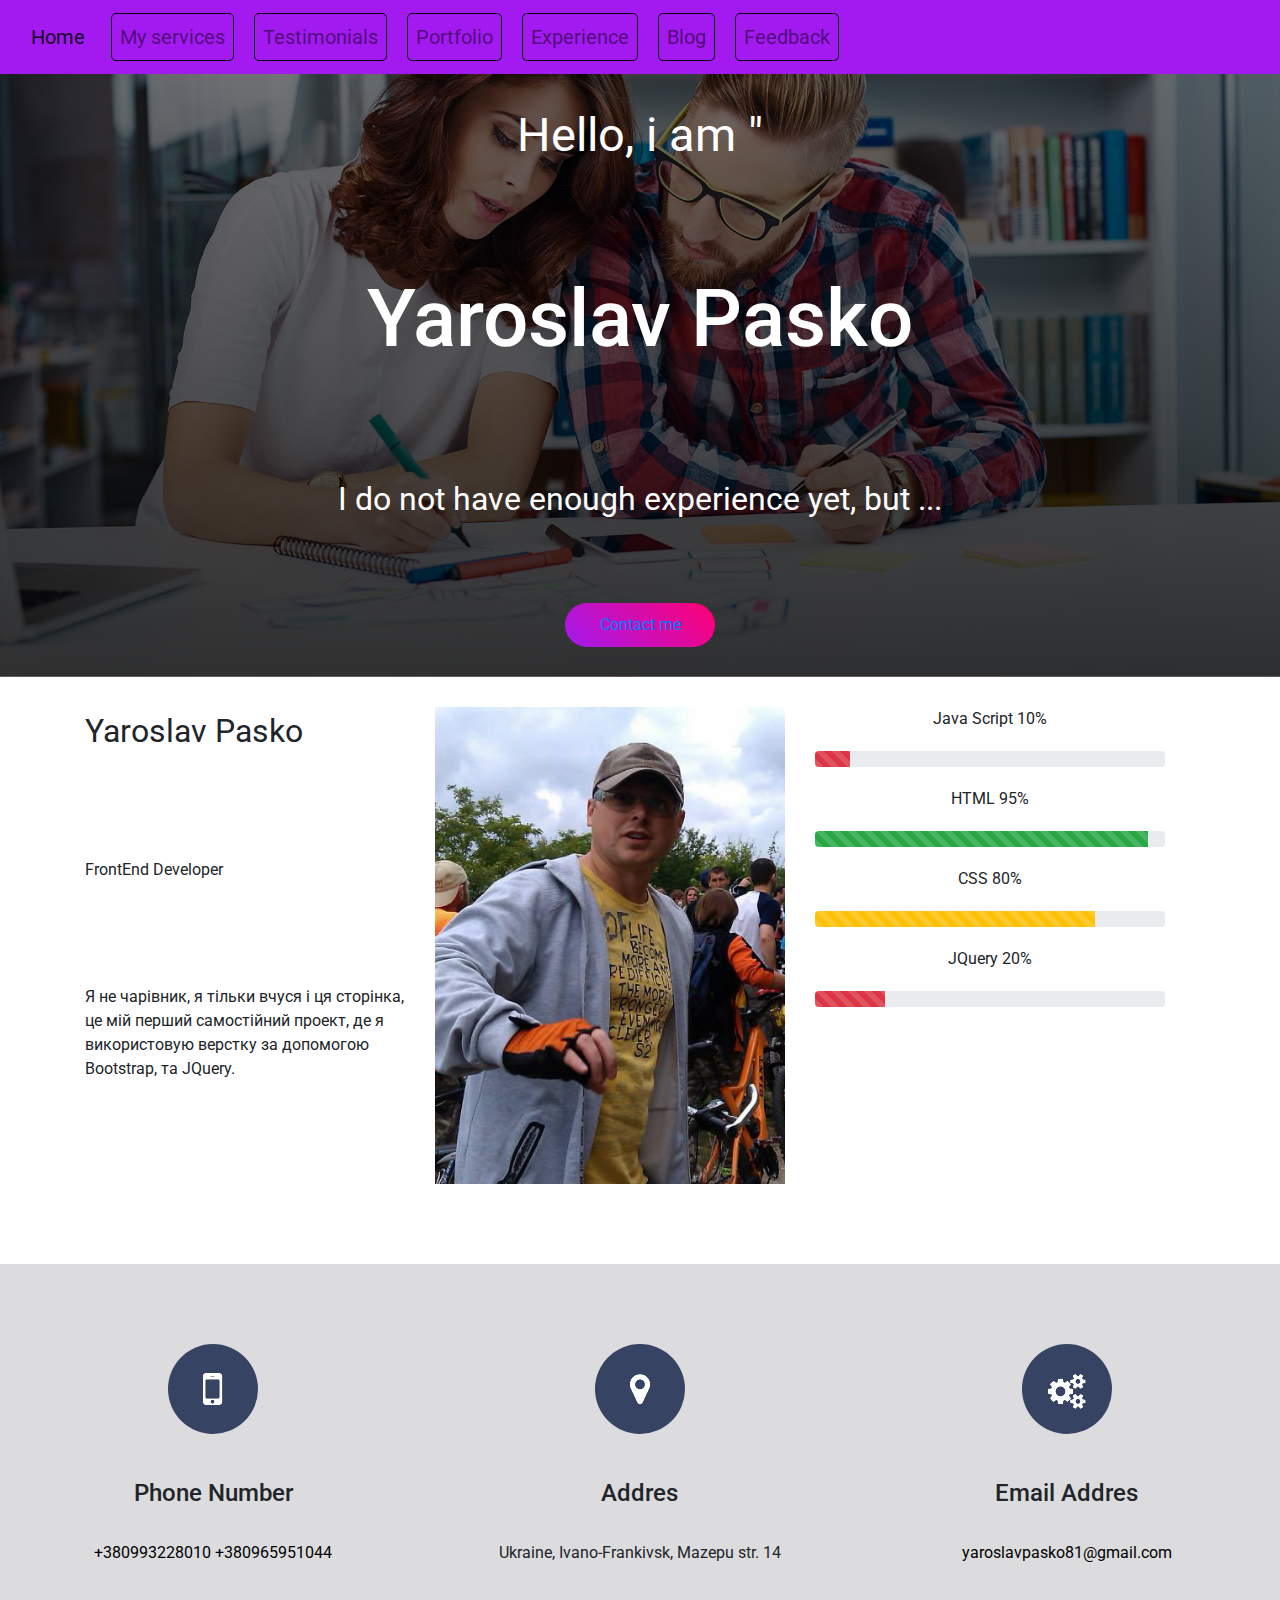
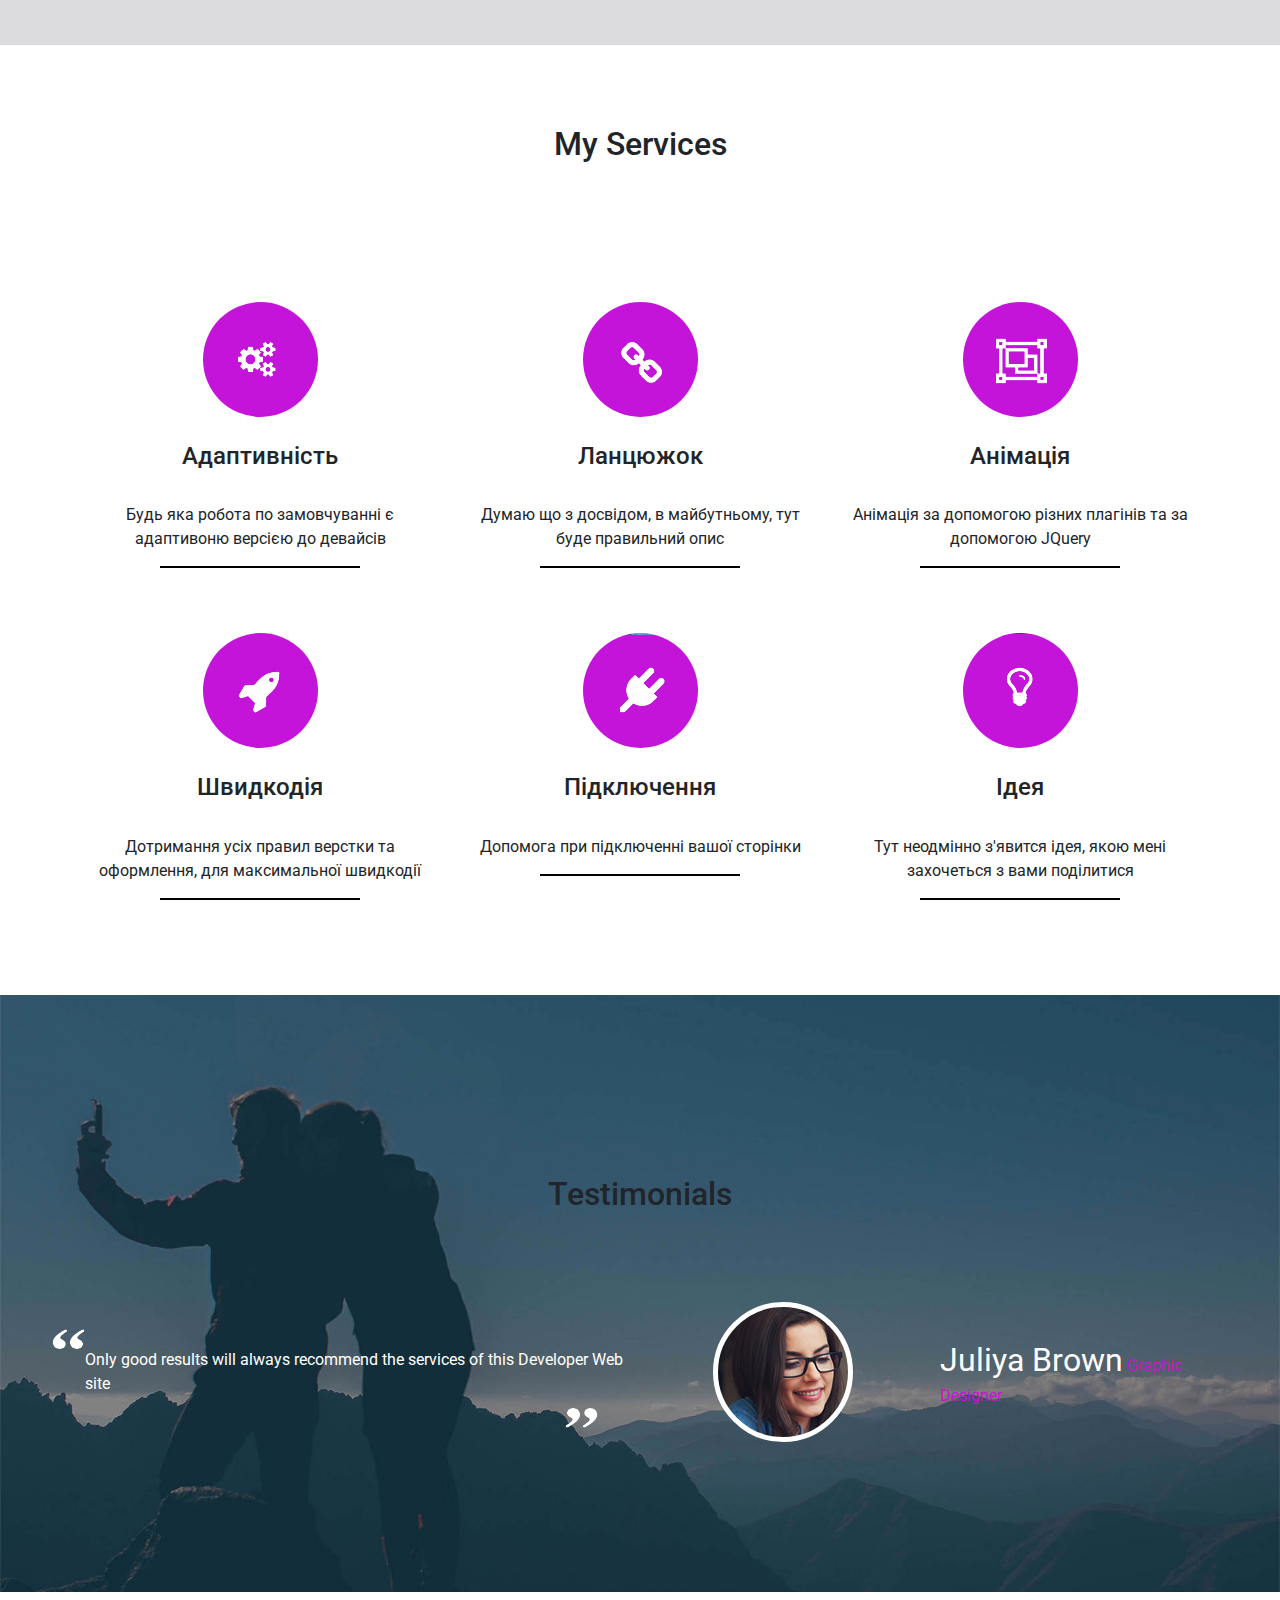
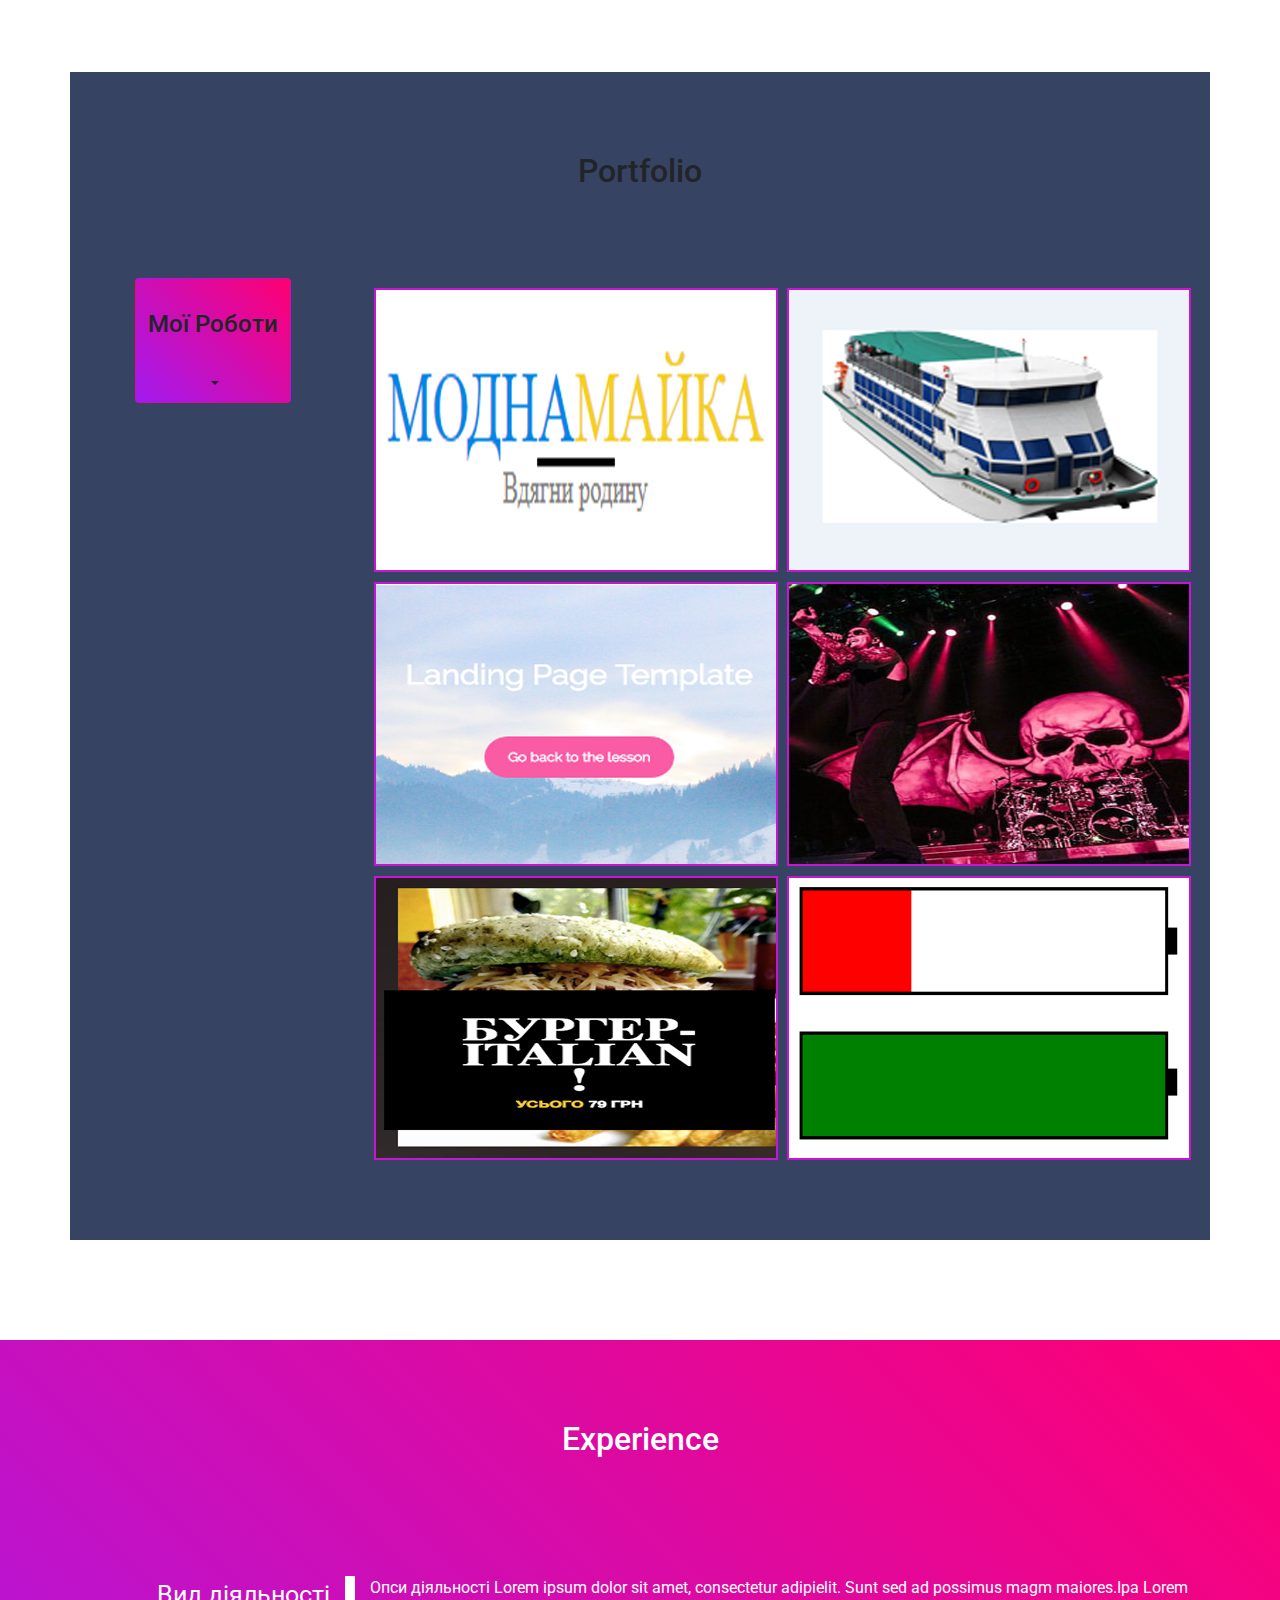
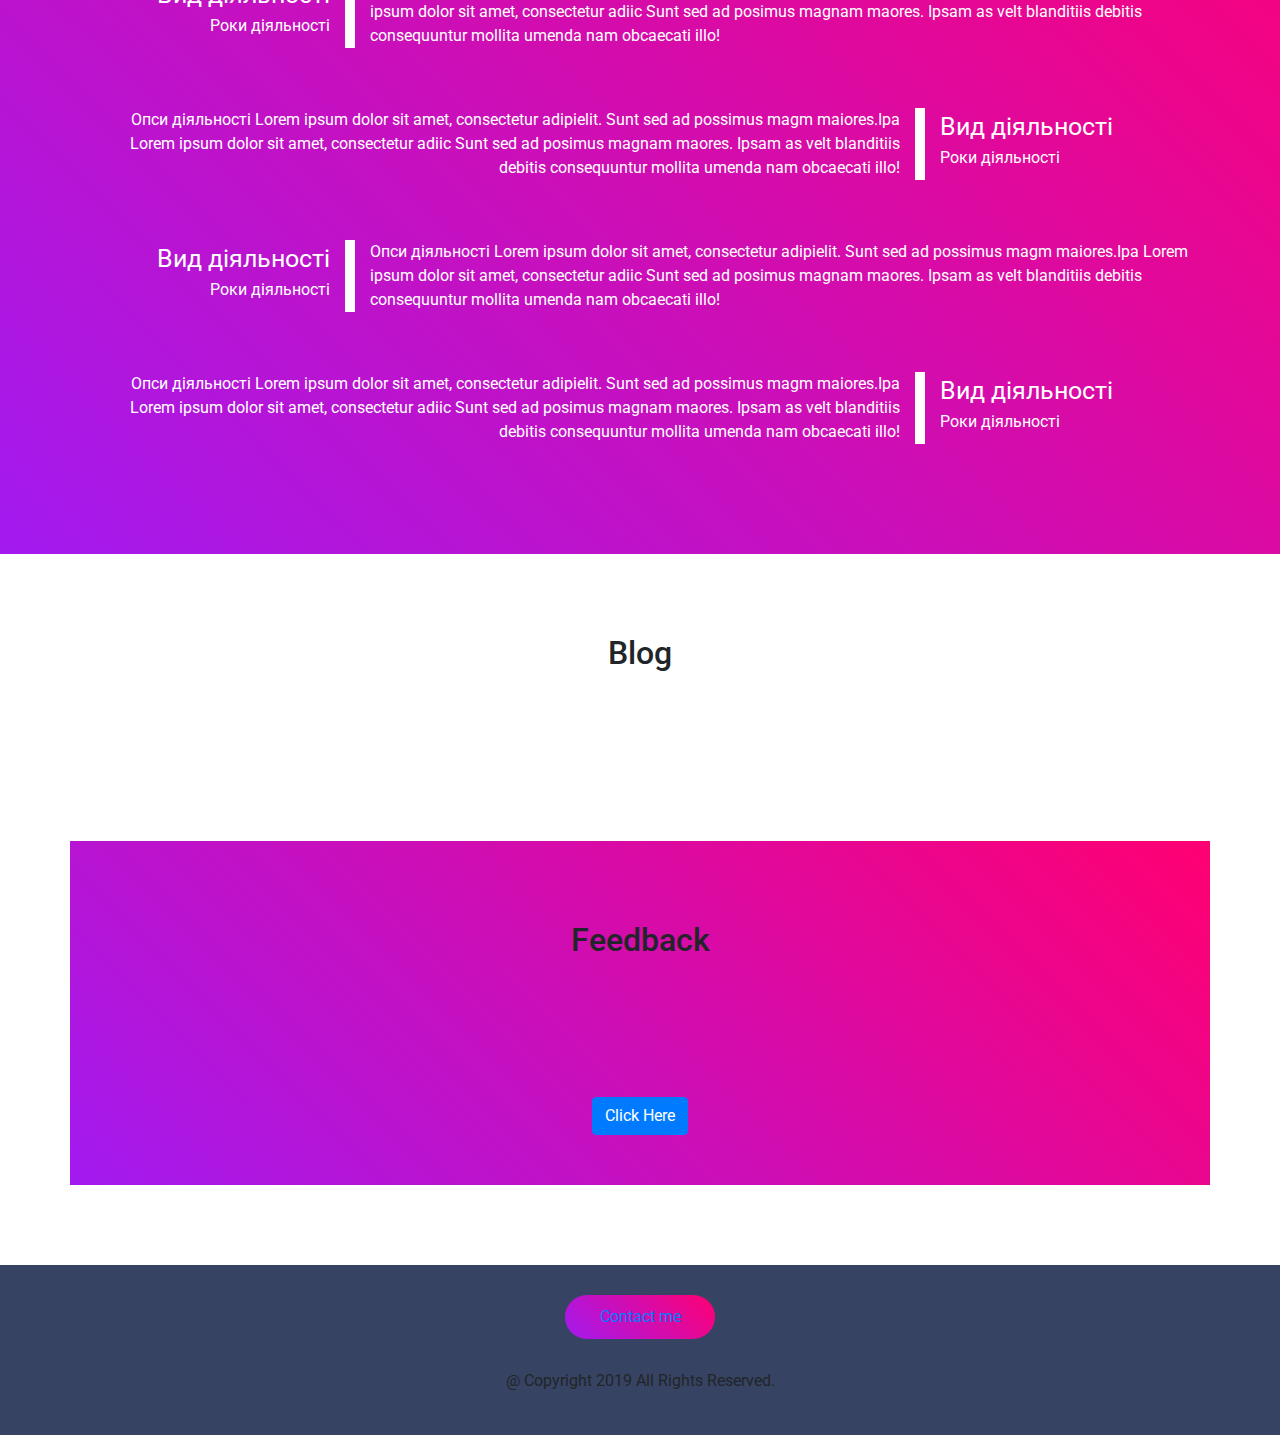
<file: index.html>
<!DOCTYPE html>
<html lang="uk">
	<head>
		<link rel="stylesheet" href="https://stackpath.bootstrapcdn.com/bootstrap/4.3.1/css/bootstrap.min.css" integrity="sha384-ggOyR0iXCbMQv3Xipma34MD+dH/1fQ784/j6cY/iJTQUOhcWr7x9JvoRxT2MZw1T" crossorigin="anonymous">
		<meta name="viewport" content="width=device-width, initial-scale=1, viewport-fit=cover">
		<meta charset="utf-8">
		<title>Yarko Pasko</title>
		<link rel="stylesheet" type="text/css" href="styles/styles.css">
	</head>
	<body>
		<div class="container-fluid navMy-bar fixed-top">
			<nav class="navbar navbar-expand-lg navbar-light bg-transparent">
				<a class="navbar-brand" href="#">Home</a>
				<button class="navbar-toggler" type="button" data-toggle="collapse" data-target="#navbarSupportedContent" aria-controls="navbarSupportedContent" aria-expanded="false" aria-label="Toggle navigation">
					<span class="navbar-toggler-icon"></span>
				</button>
			<div class="collapse navbar-collapse" id="navbarSupportedContent">
				<ul class="navbar-nav">
					<li class="nav-item">
						<a class="nav-link" href="#our-services">My services</a>
					</li>
					<li class="nav-item">
						<a class="nav-link" href="#testimonials">Testimonials</a>
					</li>
					<li class="nav-item">
						<a class="nav-link" href="#portfolio">Portfolio</a>
					</li>
					<li class="nav-item">
						<a class="nav-link" href="#experience">Experience</a>
					</li>
					<li class="nav-item">
						<a class="nav-link" href="#blog">Blog</a>
					</li>
					<li class="nav-item">
						<a class="nav-link" href="#feedback">Feedback</a>
					</li>
				</ul>
			</div>
			</nav>
		</div>
	<header>	
		<div class="container-fluid header_hello">
			<div class="row">
				<span class="sp_top col-lg-12">Hello, i am "</span>
				<h1 class="col-lg-12">Yaroslav Pasko</h1>
				<span class="sp_bottom col-lg-12">I do not have enough experience yet, but ...</span>
				<a href="#" class="contact bg-gradietn">Contact me</a>	
			</div>
			<div class="contactAnim bg-gradietn">
				<a href="tel:+380993228010">+380993228010</a>
				<a href="tel:+380965951044">+380965951044</a>
				<a href="mailto:yaroslavpasko81@gmail.com">yaroslavpasko81@gmail.com</a>
			</div>
		</div>
	</header>
		<div class="container about_me">
			<div class="row">
				<div class="row about_me_text col-xsm-12 col-md-6 col-lg-4">
					<div class="my_name col-md-12">Yaroslav Pasko</div>
					<div class="col-md-12">FrontEnd Developer</div>
					<div class="col">Я не чарівник, я тільки вчуся і ця сторінка, це мій перший самостійний проект, де я використовую верстку за допомогою Bootstrap, та JQuery.</div>
				</div>
				<div class="my-foto col-xsm-12 col-md-6 col-lg-4">
					<img src="img/my-foto.jpg">
				</div>
				<div class="skill col-xsm-12 col-md-12 col-lg-4">
					<span>Java Script 10%</span>
					<div class="progress">						
						<div class="progress-bar progress-bar-striped bg-danger" role="progressbar" style="width: 10%" aria-valuenow="10" aria-valuemin="0" aria-valuemax="100"></div>
					</div>
					<span>HTML 95%</span>
					<div class="progress">						
						<div class="progress-bar progress-bar-striped bg-success" role="progressbar" style="width: 95%" aria-valuenow="10" aria-valuemin="0" aria-valuemax="100"></div>
					</div>
					<span>CSS 80%</span>
					<div class="progress">						
						<div class="progress-bar progress-bar-striped bg-warning" role="progressbar" style="width: 80%" aria-valuenow="10" aria-valuemin="0" aria-valuemax="100"></div>
					</div>
					<span>JQuery 20%</span>
					<div class="progress">						
						<div class="progress-bar progress-bar-striped bg-danger" role="progressbar" style="width: 20%" aria-valuenow="10" aria-valuemin="0" aria-valuemax="100"></div>
					</div>
				</div>
			</div>
		</div>
		<div class="container-fluid personal-data-wrap">
			<div class="row">
				<div class="personal-data col-sm-12 col-md-4">
					<div class="sprite sprite_sm bg-tel"></div>
					<div class="personal_title">
						<h4>Phone Number</h4>
						<div class="personal_info">
							<a href="tel:+380993228010">+380993228010</a>
							<a href="tel:+380965951044">+380965951044</a>
						</div>
					</div>
					
				</div>
				<div class="personal-data col-sm-12 col-md-4">
					<div class="sprite sprite_sm bg-addr"></div>
					<div class="personal_title">
						<h4>Addres</h4>
						<div class="personal_info">Ukraine, Ivano-Frankivsk, Mazepu str. 14
						</div>
					</div>
				</div>
				<div class="personal-data col-sm-12 col-md-4">
					<div class="sprite sprite_sm bg-email"></div>
					<div class="personal_title">
						<h4>Email Addres</h4>
						<div class="personal_info">
							<a href="mailto:yaroslavpasko81@gmail.com">yaroslavpasko81@gmail.com</a>
						</div>	
					</div>
				</div>
			</div>
		</div>
		<div class="container container_services">
			<h2 id="our-services">My Services</h2>
			<div class="row">
				<div class="services col-sm-12 col-md-4">
					<div class="sprite sprite_lg adaptiv_bg"></div>
					<div class="services_title">
						<h4>Адаптивність</h4>
						<span>Будь яка робота по замовчуванні є адаптивоню версією до девайсів</span>
					</div>
				</div>
				<div class="services col-sm-12 col-md-4">
					<div class="sprite sprite_lg link_bg"></div>
					<div class="services_title">
						<h4>Ланцюжок</h4>
						<span>Думаю що з досвідом, в майбутньому, тут буде правильний опис</span>
					</div>
				</div>
				<div class="services col-sm-12 col-md-4">
					<div class="sprite sprite_lg amin_bg"></div>
					<div class="services_title">
						<h4>Анімація</h4>
						<span>Анімація за допомогою різних плагінів та за допомогою JQuery</span>
					</div>
				</div>
				<div class="services col-sm-12 col-md-4">
					<div class="sprite sprite_lg speed_bg"></div>
					<div class="services_title">
						<h4>Швидкодія</h4>
						<span>Дотримання усіх правил верстки та оформлення, для максимальної швидкодії</span>
					</div>
				</div>
				<div class="services col-sm-12 col-md-4">
					<div class="sprite sprite_lg connect_bg"></div>
					<div class="services_title">
						<h4>Підключення</h4>
						<span>Допомога при підключенні вашої сторінки</span>
					</div>
				</div>
				<div class="services col-sm-12 col-md-4">
					<div class="sprite sprite_lg idea_bg"></div>
					<div class="services_title">
						<h4>Ідея</h4>
						<span>Тут неодмінно з'явится ідея, якою мені захочеться з вами поділитися</span>
					</div>
				</div>
			</div>
		</div>
		<div class="container-fluid testimonials">
			<div class="container testimonials_wrapp">
				<h2 id="testimonials">Testimonials</h2>
				<div class="row row_testimonials">
					<div class="testimonials_text col-md-6">Only good results will always recommend the services of this Developer Web site</div>
					<div class="col-md-3">	
						<div class="sprite testimonials_sprite"></div>
					</div>
					<div class="col-md-3">
						<span class="sprite_name">Juliya Brown</span>
						<span class="strite_name_prof">Graphic Designer</span>
					</div>
				</div>
			</div>	
		</div>
		<div class="container container_portfolio">
			<h2 id="portfolio">Portfolio</h2>
			<div class="row">
				<div class="portfolio_list">
					<div class="dropdown col-md-12 col-lg-3">
  						<button type="button" class="btn bg-gradietn dropdown-toggle" data-toggle="dropdown" aria-haspopup="true" aria-expanded="false"><h4>Мої Роботи</h4>
  						</button>
  						<div class="dropdown-menu" aria-labelledby="dropdownMenuButton">
  							<a class="dropdown-item" href="Project Futbolki/index.html">Modna Maika</a>
  							<a class="dropdown-item" href="Project Kolesov/index.html">Project Kolesov</a>
  							<a class="dropdown-item" href="Landing Page/index.html">Landing Page</a>
  							<a class="dropdown-item" href="metal band/index.html">Metal Mania</a>
  							<a class="dropdown-item" href="burger/index.html">Burger Task</a>
  							<a class="dropdown-item" href="battery/index.html">Battery Task</a>
  						</div>
  					</div>	
				</div>
				<div class="portfolio_photo col-md-12 col-lg-9">
					<a href="Project Futbolki/index.html"><img src="img/portfolio/futbolki.png" alt="">
					</a>
					<a href="Project Kolesov/index.html"><img src="img/portfolio/kolesov.png" alt="">
					</a>				
					<a href="Landing Page/index.html"><img src="img/portfolio/landing.png" alt="">
					</a>			
					<a href="metal band/index.html"><img src="img/portfolio/metal.png" alt="">
					</a>				
					<a href="burger/index.html"><img src="img/portfolio/burger.png" alt="">
					</a>				
					<a href="battery/index.html"><img src="img/portfolio/battery.png" alt="">
					</a>
				</div>
			</div>
		</div>
		<div class="container-fluid experience_fluid bg-gradietn">
			<div class="container experience_wrap">
				<h2 id="experience">Experience</h2>
				<div class="row">
					<div class="col-lg-3 text_right">
						<span class="activity">Вид діяльності</span>
						<span>Роки діяльності</span>
					</div>
					<div class="col-lg-9">
						<span>Опси діяльності Lorem ipsum dolor sit amet, consectetur adipielit. Sunt sed ad possimus magm maiores.Ipa Lorem ipsum dolor sit amet, consectetur adiic Sunt sed ad posimus magnam maores. Ipsam as velt blanditiis debitis consequuntur mollita umenda nam obcaecati illo!</span>
					</div>
				</div>
				<div class="row">
					<div class="col-lg-9 text_right">
						<span>Опси діяльності Lorem ipsum dolor sit amet, consectetur adipielit. Sunt sed ad possimus magm maiores.Ipa Lorem ipsum dolor sit amet, consectetur adiic Sunt sed ad posimus magnam maores. Ipsam as velt blanditiis debitis consequuntur mollita umenda nam obcaecati illo!</span>
					</div>
					<div class="col-lg-3">
						<span class="activity">Вид діяльності</span>
						<span>Роки діяльності</span>
					</div>
				</div>
				<div class="row">
					<div class="col-lg-3 text_right">
						<span class="activity">Вид діяльності</span>
						<span>Роки діяльності</span>
					</div>
					<div class="col-lg-9">
						<span>Опси діяльності Lorem ipsum dolor sit amet, consectetur adipielit. Sunt sed ad possimus magm maiores.Ipa Lorem ipsum dolor sit amet, consectetur adiic Sunt sed ad posimus magnam maores. Ipsam as velt blanditiis debitis consequuntur mollita umenda nam obcaecati illo!</span>
					</div>
				</div>
				<div class="row">
					<div class="col-lg-9 text_right">
						<span>Опси діяльності Lorem ipsum dolor sit amet, consectetur adipielit. Sunt sed ad possimus magm maiores.Ipa Lorem ipsum dolor sit amet, consectetur adiic Sunt sed ad posimus magnam maores. Ipsam as velt blanditiis debitis consequuntur mollita umenda nam obcaecati illo!</span>
					</div>
					<div class="col-lg-3">
						<span class="activity">Вид діяльності</span>
						<span>Роки діяльності</span>
					</div>
				</div>
			</div>
		</div>
		<div class="container container_blog">
			<h2 id="blog">Blog</h2>
		</div>
		<div class="container container_feedback bg-gradietn">
			<h2 id="feedback">Feedback</h2>
			<div class="row">
				<div class="modal_feedback">
					<button type="button" class="btn btn-primary" data-toggle="modal" data-target="#exampleModal" data-whatever="@gmail">Click Here</button>
					<div class="modal fade" id="exampleModal" tabindex="-1" role="dialog" aria-labelledby="exampleModalLabel" aria-hidden="true">
						<div class="modal-dialog" role="document">
							<div class="modal-content">
								<div class="modal-header">
									<h5 class="modal-title" id="exampleModalLabel">Заповніть форму</h5>
									<button type="button" class="close" data-dismiss="modal" aria-label="Close">
										<span aria-hidden="true">&times;</span>
									</button>
								</div>
								<div class="modal-body">
									<form>
										<div class="form-group">
											<label for="recipient-name" class="col-form-label">Ваша електронна скринька</label>
											<input type="email" class="form-control" id="recipient-name">
										</div>
										<div class="form-group">
											<label for="message-text" class="col-form-label">Тут Ви можете задати запитання:</label>
											<textarea class="form-control" id="message-text"></textarea>
										</div>
									</form>
								</div>
								<div class="modal-footer">
									<button type="button" class="btn btn-secondary" data-dismiss="modal">Закрити</button>
									<button type="button" class="btn btn-primary">Надіслати</button>
								</div>
							</div>
						</div>
					</div>
				</div>	
			</div>	
		</div>
		<footer>
			<div class="container-fluid container_footer">
				<div class="row">
					<a href="#" class="contact bg-gradietn">Contact me</a>
					<span class="col-lg-12 text-center">@ Copyright 2019 All Rights Reserved.</span>
				</div>
			</div>
		</footer>
	<script src="https://code.jquery.com/jquery-3.3.1.slim.min.js" integrity="sha384-q8i/X+965DzO0rT7abK41JStQIAqVgRVzpbzo5smXKp4YfRvH+8abtTE1Pi6jizo" crossorigin="anonymous"></script>
	<script src="https://cdnjs.cloudflare.com/ajax/libs/popper.js/1.14.7/umd/popper.min.js" integrity="sha384-UO2eT0CpHqdSJQ6hJty5KVphtPhzWj9WO1clHTMGa3JDZwrnQq4sF86dIHNDz0W1" crossorigin="anonymous"></script>
	<script src="https://stackpath.bootstrapcdn.com/bootstrap/4.3.1/js/bootstrap.min.js" integrity="sha384-JjSmVgyd0p3pXB1rRibZUAYoIIy6OrQ6VrjIEaFf/nJGzIxFDsf4x0xIM+B07jRM" crossorigin="anonymous"></script>
	<script src="js/script.js" type="text/javascript"></script>
	<script src="https://ajax.googleapis.com/ajax/libs/jquery/3.4.0/jquery.min.js"></script>
	<script src="js/scriptanim.js" type="text/javascript"></script>
	</body>
</html>
</file>
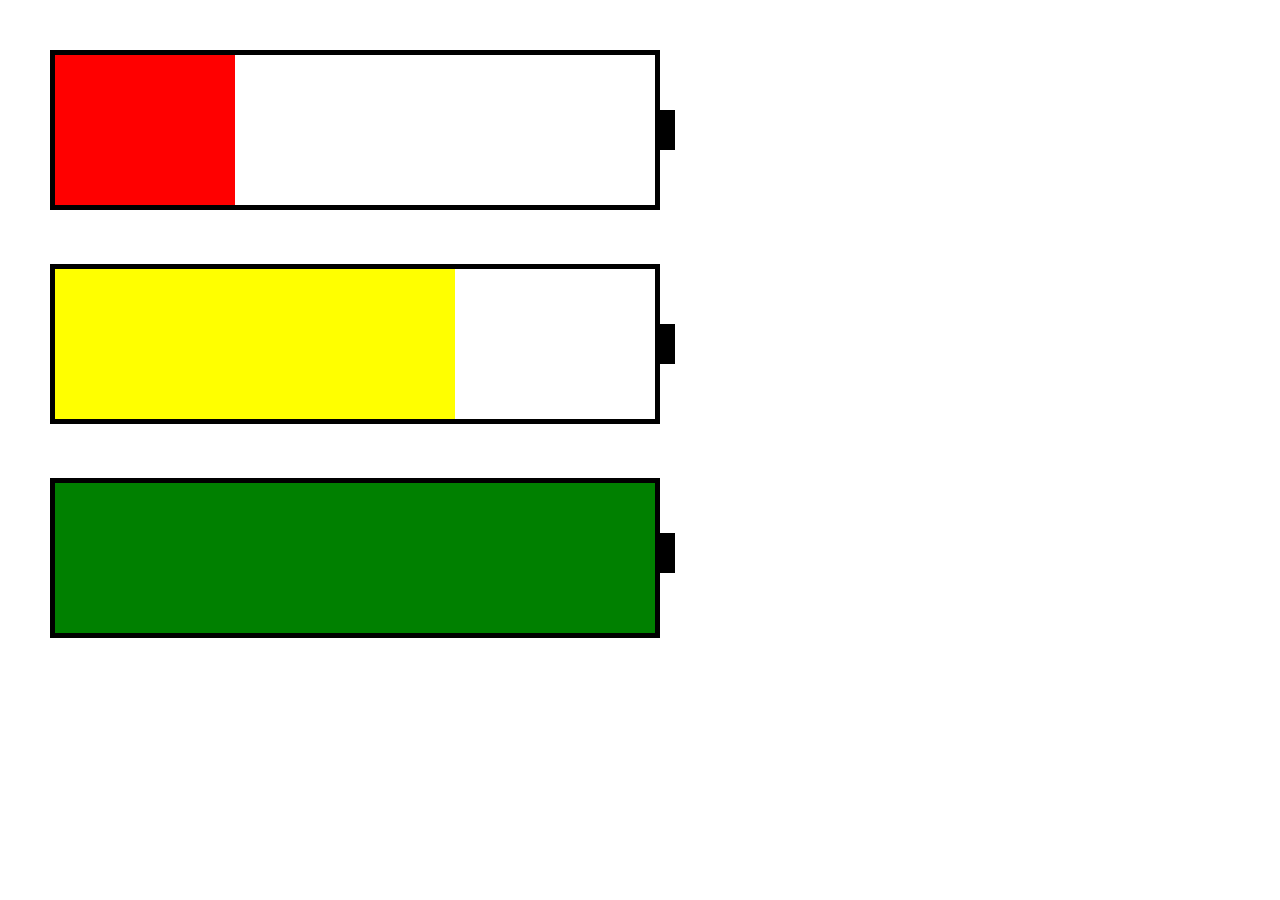
<file: battery/index.html>
<!DOCTYPE html>
<html lang="uk">
	<head>
		<meta charset="utf-8">
		<title>battery</title>
		<link rel="stylesheet" type="text/css" href="styles/styles.css">
	</head>
	<body>
		<div class="battery1"></div>		
		<div class="battery2"></div>
		<div class="battery3"></div>
	</body>
</html>
</file>
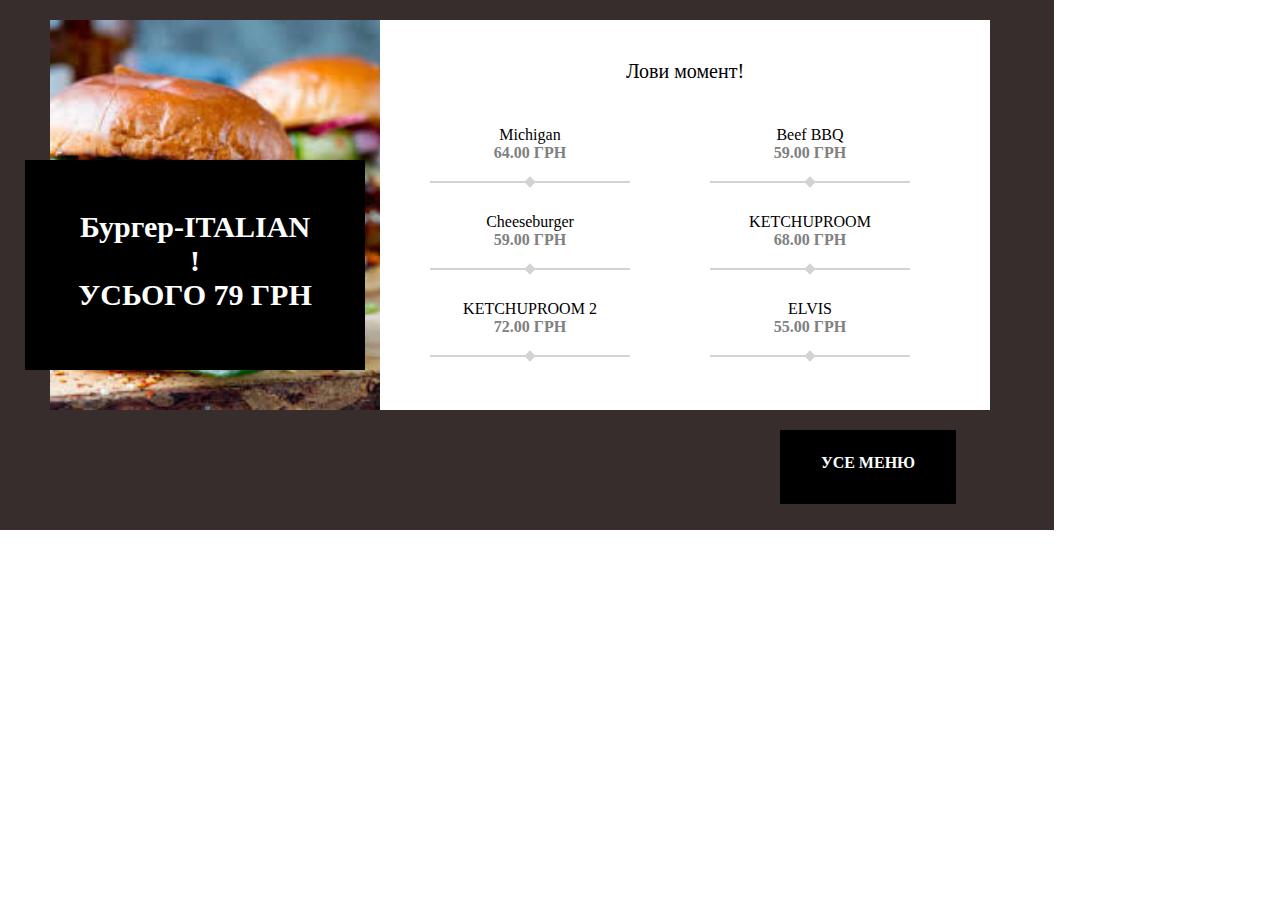
<file: burger/index.html>
<!DOCTYPE html>
<html lang="uk">
	<head>
		<meta charset="utf-8">
		<title>Burger</title>
		<link rel="stylesheet" type="text/css" href="styles/styles.css">
	</head>
	<body>
		<div class="wrapper">
			<div class="w_wrapper">
				<div class="block_left">
					<div class="left_text">
						<p>Бургер-ITALIAN</p>
						<p>!</p>
						<p class="uppercase">усього 79 грн</p>
					</div>
				</div>
				<div class="block_right">
					<div class="moment">
						<p> Лови момент!</p> 
					</div>
					<div class="price">
						<div class="name_price"><p>Michigan</p><p class="color_grey">64.00 ГРН</p>
						</div>
						<div class="name_price"><p>Cheeseburger</p><p class="color_grey">59.00 ГРН</p>
						</div>
						<div class="name_price"><p class="uppercase">ketchuproom 2</p><p class="color_grey">72.00 ГРН</p>
						</div>							
						<div class="name_price"><p>Beef BBQ</p><p class="color_grey">59.00 ГРН</p>
						</div>
						<div class="name_price"><p class="uppercase">ketchuproom</p><p class="color_grey">68.00 ГРН</p>
						</div>
						<div class="name_price"><p class="uppercase">elvis</p><p class="color_grey">55.00 ГРН</p>
						</div>
					</div>
				</div>
			</div>
		</div>
		
	</body>
</html>
</file>
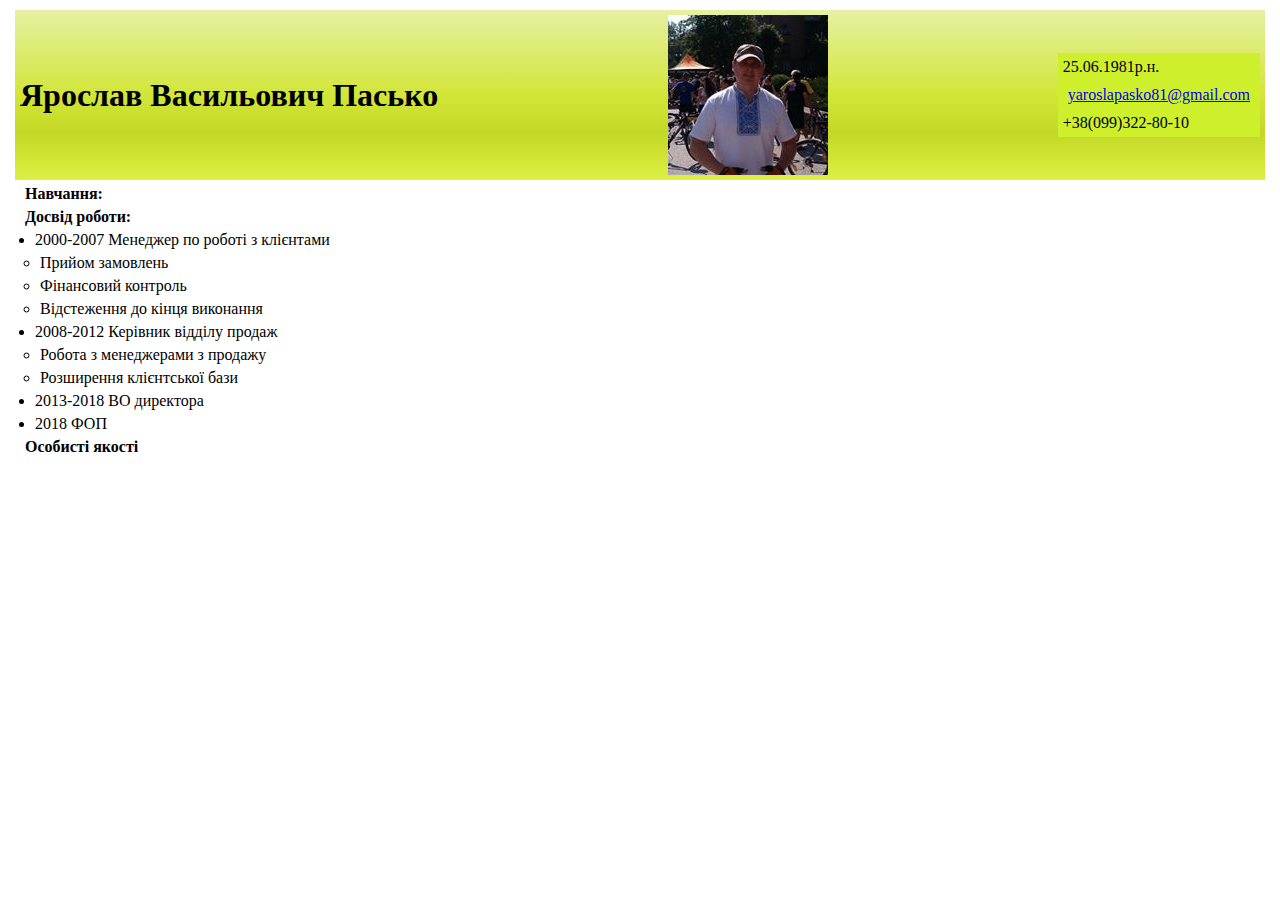
<file: edit resume/index.html>
<!DOCTYPE html>
<html lang="uk">
	<head>
		<meta charset="utf-8">
		<title>edit_resume</title>
		<link rel="stylesheet" type="text/css" href="styles/styles.css">
	</head>
	<body>		
		<header>
			<h1>Ярослав Васильович Пасько</h1>
			<img src="images/my foto.jpg" alt="my foto">
				<div class="personal_data">
					<div>
						25.06.1981р.н.
					</div>
					<div>
						<a href="#">yaroslapasko81@gmail.com</a>
					</div>
					<div>
						+38(099)322-80-10
					</div>
				</div>
		</header>
		<main>
			<div class="paragraf">
				<p>Навчання:</p>
			</div>
			<div class="paragraf">
				<p>Досвід роботи:</p>
				<div class="text">
					<ul>
				<li>2000-2007 Менеджер по роботі з клієнтами</li>
				<ul>
					<li>Прийом замовлень</li>
					<li>Фінансовий контроль</li>
					<li>Відстеження до кінця виконання</li>
				</ul>
				<li>2008-2012 Керівник відділу продаж</li>
				<ul>
					<li>Робота з менеджерами з продажу</li>
					<li>Розширення клієнтської бази</li>
				</ul>
				<li>2013-2018 ВО директора</li>
				<li>2018 ФОП</li>
			</ul>
				</div>
			</div>
			<div class="paragraf">
				<p>Особисті якості</p>
			</div>
		</main>
		<footer>
			
		</footer>
		
	</body>
</html>
</file>
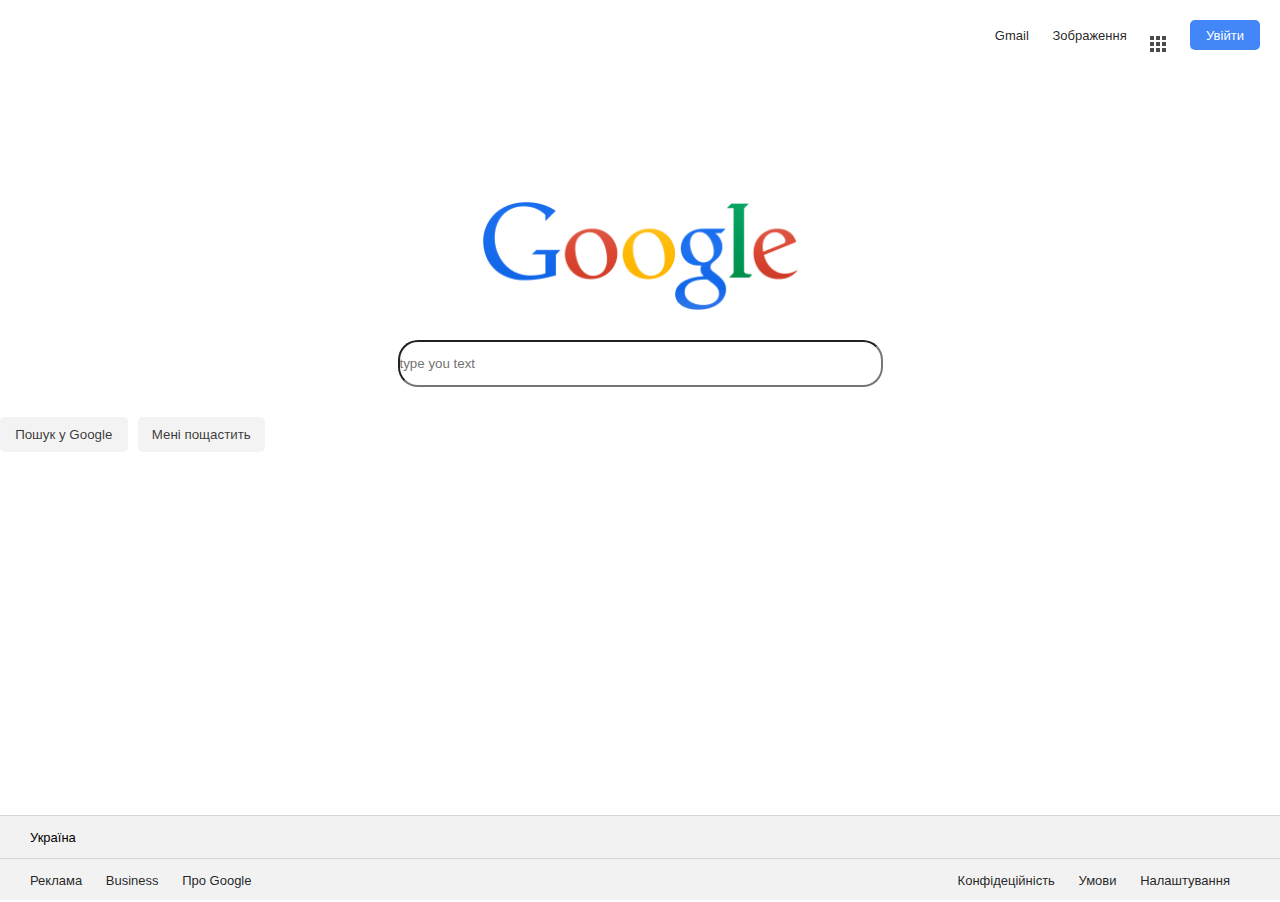
<file: google/index.html>
<!DOCTYPE html>
<html lang="uk">
	<head>
		<meta charset="utf-8">
		<title>Google</title>
		 <link rel="shortcut icon" href="favicon.png" type="image/png">
		<link rel="stylesheet" href="styles/styles.css">
	</head>
	<body>
		<header>
			<a href="https://mail.google.com/mail/?tab=wm">Gmail</a>
			<a href="#">Зображення</a>
	<div class="services_wrap">
		<div class="services">
		 <div class="row">
		  <div class="services_element"></div>
		  <div class="services_element"></div>
		  <div class="services_element"></div>
		 </div>
		<div class="row"> 
		  <div class="services_element"></div>
		  <div class="services_element"></div>
		  <div class="services_element"></div>
		 </div>
		 <div class="row">
		  <div class="services_element"></div>
		  <div class="services_element"></div>
		  <div class="services_element"></div>
		 </div>		 
		</div>
	</div>
<div class="btn">
	<a href="#">Увійти</a>
</div>
		</header>
		<main>
			<div class="logo">
				<img src="images/logo.png" alt="logo google">
			</div>
			<div>
		<form action="thank.html" method="get">
		 	<input type="text" name="search" placeholder="type you text" class="search">
		 	<div class="block_centr">
		 	<input type="submit" name="submit" value="Пошук у Google"
		 	class="form_btn">
		 	<button class="form_btn margin_none">Мені пощастить</button>
		 	</div>
		</form>
			</div>
		</main>
		<footer>
			<div class="footer_element">
			Україна
			</div>					
				<div class="footer_element">
					<div class="footer_element_left">
						<a href="#" class="footer_links">Реклама</a>
						<a href="#" class="footer_links">Business</a>
						<a href="#" class="footer_links">Про Google</a>
					</div>
					<div class="footer_element_right">
						<a href="#" class="footer_links">Конфідеційність</a>
						<a href="#" class="footer_links">Умови</a>
						<a href="#" class="footer_links down_link">Налаштування</a>
					</div>
				</div>
		</footer>
	</body>
</html>
</file>
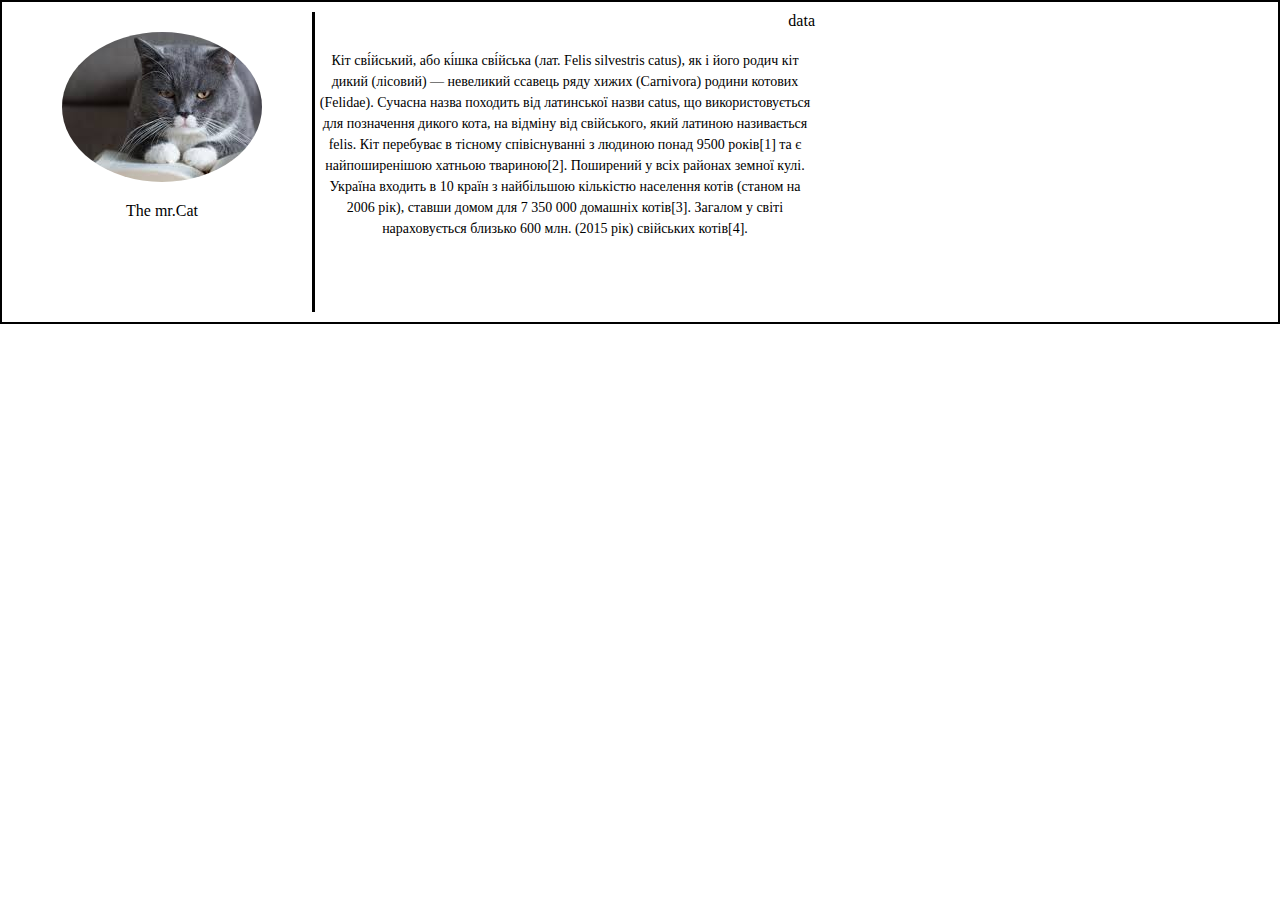
<file: Lesson 07051/index.html>
<!DOCTYPE html>
<html lang="uk">
	<head>
		<meta charset="utf-8">
		<title>lesson 07051</title>
		<link rel="stylesheet" type="text/css" href="styles/styles.css">
		<link rel="stylesheet" href="https://use.fontawesome.com/releases/v5.8.1/css/all.css" integrity="sha384-50oBUHEmvpQ+1lW4y57PTFmhCaXp0ML5d60M1M7uH2+nqUivzIebhndOJK28anvf" crossorigin="anonymous">
	</head>
	<body>
		<div class="main_block">			
			<div class="coment">
				<div class="data">data</div>
				<div class="coment_text">
					<p>Кіт сві́йський, або кі́шка сві́йська (лат. Felis silvestris catus), як і його родич кіт дикий (лісовий) — невеликий ссавець ряду хижих (Carnivora) родини котових (Felidae). Сучасна назва походить від латинської назви catus, що використовується для позначення дикого кота, на відміну від свійського, який латиною називається felis.

Кіт перебуває в тісному співіснуванні з людиною понад 9500 років[1] та є найпоширенішою хатньою твариною[2]. Поширений у всіх районах земної кулі. Україна входить в 10 країн з найбільшою кількістю населення котів (станом на 2006 рік), ставши домом для 7 350 000 домашніх котів[3]. Загалом у світі нараховується близько 600 млн. (2015 рік) свійських котів[4].
					</p>
			</div>
			<div class="rate">
				<ul>
					<li class="star"><i class="fas fa-star"></i></li>
					<li class="star"><i class="fas fa-star"></i></li>
					<li class="star"><i class="fas fa-star"></i></li>
					<li class="star"><i class="fas fa-star"></i></li>
					<li class="star"><i class="fas fa-star"></i></li>
				</ul>				
			</div>
			</div>
			<div class="left_block">
				<div class="avatar"></div>
				<div class="text_avatar">The mr.Cat</div>
			</div>		
		</div>	
			<div class="clearfix"></div>
		
		
	</body>
</html>
</file>
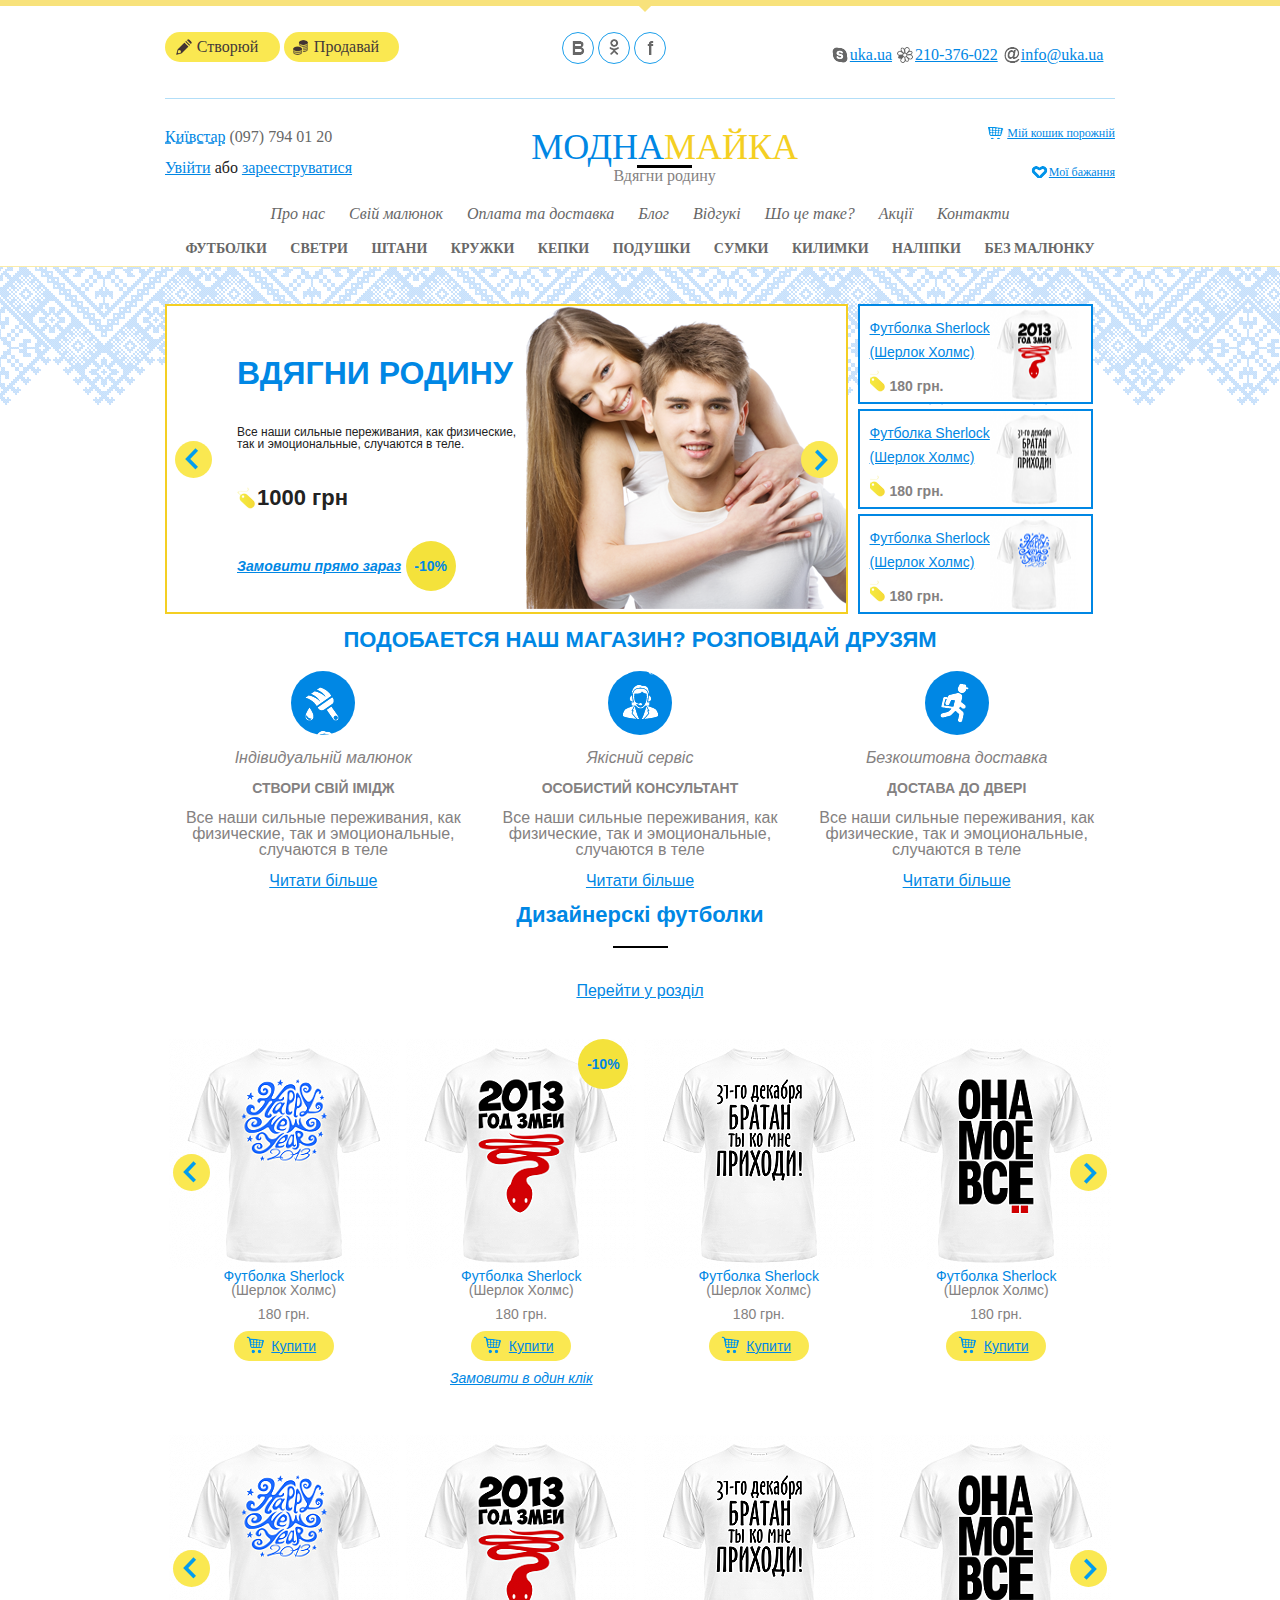
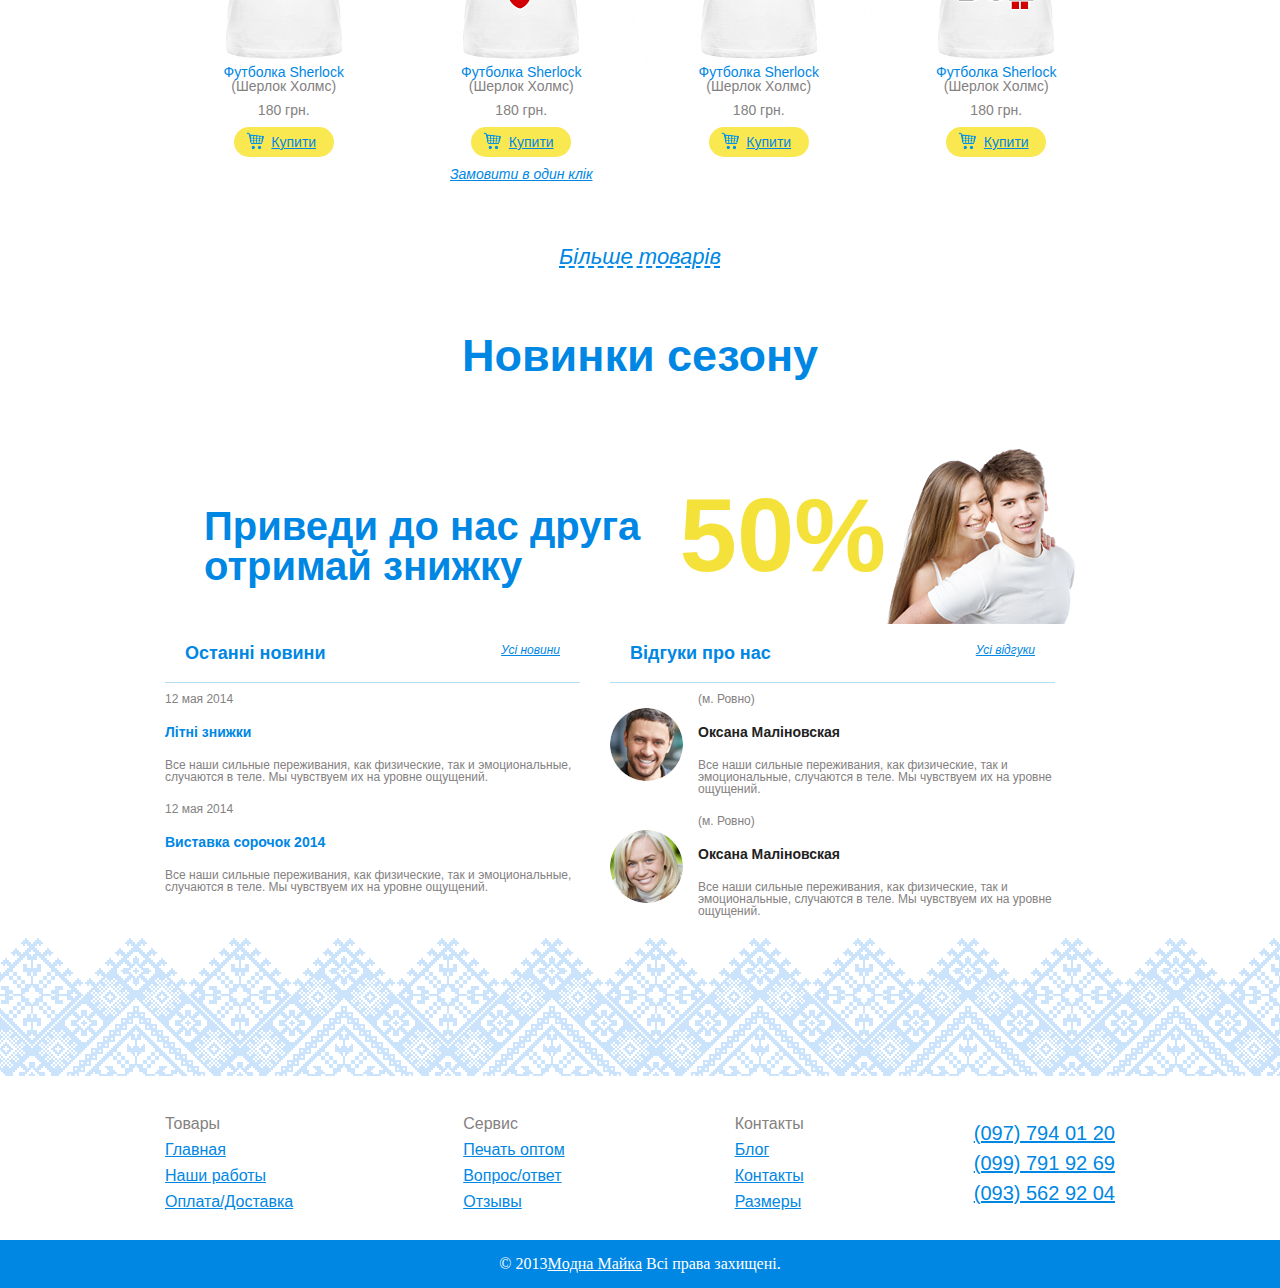
<file: Project Futbolki/index.html>
<!DOCTYPE html>
<html lang="uk">
	<head>
		<meta name="viewport" content="width=device-width, initial-scale=1.0">
		<meta charset="utf-8">
		<title>futbolki</title>
		<link rel="stylesheet" type="text/css" href="styles/styles.css">
	</head>
	<body>
		<header>
			<div class="container">
				<div class="row row_top">
					<div class="btn_wrap">
						<a class="btn sprite btn1"href="#">Cтворюй</a>
						<a class="btn sprite btn2"href="#">Продавай</a>
					</div>
					<div class="social_networks col-1-6">
						<a class="sprite social_icon bg1" href="#"></a>
						<a href="#" class="sprite social_icon bg2"></a>
						<a href="#" class="sprite social_icon bg3"></a>
					</div>
					<div class="contakts col-1-3">
						<span class="skype sprite"><a href="#">uka.ua</a> </span>
						<span class="icq sprite"><a href="#">210-376-022</a></span>
						<span class="mail sprite"><a href="#">info@uka.ua</a></span>
					</div>
				</div>
				<div class="row midle_row">
					<div class="first_title">
						<p>МОДНА<span class="colortext">МАЙКА</span></p>
						<span class="text">Вдягни родину</span>
					</div>
					<div class="midle_left">
						<div class="kyivstar">
						<a class="dashed" href="#">Київстар</a>
						<a class="number_phone" href="tel:#">(097) 794 01 20</a>
						</div>
						<p><a href="#">Увійти</a> або <a href="#">зарееструватися</a></p>
					</div>
					<div class="midle_right">
						<a class="sprite basket" href="#">Мій кошик порожній</a>
						<a class="sprite heart" href="#">Мої бажання</a>
					</div>
				</div>
				<div class="row bottom_row">
					<div class="span1">
						<nav>
							<ul>
								<li><a href="#">Про нас</a></li>
								<li><a href="#">Свій малюнок</a></li>
								<li><a href="#">Оплата та доставка</a></li>
								<li><a href="#">Блог</a></li>
								<li><a href="#">Відгукі</a></li>
								<li><a href="#">Шо це таке?</a></li>
								<li><a href="#">Акції</a></li>
								<li><a href="#">Контакти</a></li>
							</ul>
						</nav>
					</div>
					<div class="span2">
						<ul>
							<li><a href="#">Футболки</a></li>
							<li><a href="#">СветрИ</a></li>
							<li><a href="#">Штани</a></li>
							<li><a href="#">Кружки</a></li>
							<li><a href="#">Кепки</a></li>
							<li><a href="#">Подушки</a></li>
							<li><a href="#">Cумки</a></li>
							<li><a href="#">КИЛИМКИ</a></li>
							<li><a href="#">Наліпки</a></li>
							<li><a href="#">Без малюнку</a></li>
						</ul>
					</div>
				</div>
			</div>
		</header>
		<main>
			<div class="bg_vushuvanka"></div>
			<div class="container">
				<div class="row main_row">
					<div class="slide col-3-4">
						<a href="#" class="arow position_arow_left"></a>
						<div class="slide_wrap">
							<span class="slide_title">
								ВДЯГНИ РОДИНУ
							</span>
							<div class="slide_text">
								Все наши сильные переживания, как физические, так и эмоциональные, случаются в теле.
							</div>
							<span class="slide_price sprite">
								1000 грн
							</span>
							<div class="slide_action">
								<a href="#">Замовити прямо зараз</a>
								<div class="action_percent">-10%</div>
							</div>
						</div>
							<div class="slide_img">
								<img src="img/girl-and-boy.png">
							</div>
							<a href="#" class="arow position_arow_right"></a>
					</div>
					<div class="hot_offer_wrap">
						<div class="hot_offer">
							<div class="hot_offer_span">
								<a href="#" class="hot_offer_text">Футболка Sherlock</a>
								<a href="" class="hot_offer_text">(Шерлок Холмс)</a>
								<span class="hot_offer_price sprite text">180 грн.</span>
							</div>
							<img class="hot_offer_img" src="img/f_year_snake_small.png">
						</div>
						<div class="hot_offer">
							<div class="hot_offer_span">
								<a href="#" class="hot_offer_text">Футболка Sherlock</a>
								<a href="" class="hot_offer_text">(Шерлок Холмс)</a>
								<span class="hot_offer_price sprite text">180 грн.</span>
							</div>
							<img class="hot_offer_img" src="img/Bratan_small.png">
						</div>
						<div class="hot_offer">
							<div class="hot_offer_span">
								<a href="#" class="hot_offer_text">Футболка Sherlock</a>
								<a href="" class="hot_offer_text">(Шерлок Холмс)</a>
								<span class="hot_offer_price sprite text">180 грн.</span>
							</div>
							<img class="hot_offer_img" src="img/Hnewyear_small.png">
						</div>
					</div>
				</div>
				<span class="reklama">ПОДОБАЕТСЯ НАШ МАГАЗИН? РОЗПОВІДАЙ ДРУЗЯМ</span>
				<div class="row main_row_services">
					<div class="services">
						<div class="services_icon sprite imige_bg"></div>
						<div class="services_item">
							<div class="services_name text">Індівидуальній малюнок</div>
							<div class="services_title text">СТВОРИ СВІЙ ІМІДЖ</div>
							<div class="services_text text">Все наши сильные переживания, как физические, так и эмоциональные, случаются в теле</div>
							<a href="#" class="services_link">Читати більше</a>
						</div>
					</div>
					<div class="services">
						<div class="services_icon sprite consultant_bg"></div>
						<div class="services_item">
							<div class="services_name text">Якісний сервіс</div>
							<div class="services_title text">ОСОБИСТИЙ КОНСУЛЬТАНТ</div>
							<div class="services_text text">Все наши сильные переживания, как физические, так и эмоциональные, случаются в теле</div>
							<a href="#" class="services_link">Читати більше</a>
						</div>
					</div>
					<div class="services">
						<div class="services_icon sprite delivery_bg"></div>
						<div class="services_item">
							<div class="services_name text">Безкоштовна доставка</div>
							<div class="services_title text">ДОСТАВА ДО ДВЕРІ</div>
							<div class="services_text text">Все наши сильные переживания, как физические, так и эмоциональные, случаются в теле</div>
							<a href="#" class="services_link">Читати більше</a>
						</div>
					</div>
				</div>
					<div class="second_title">
						<span class="second_title_text">Дизайнерскі футболки</span>
						<a href="" class="second_title_link">Перейти у розділ</a>
					</div>

			</div>
			<div class="container">
				<div class="row fb_slider">
					<a href="#" class="arow position_arow_left"></a>
					<div class="fb_slider_offer">
						<img src="img/Hnewyear.png">
						<a href="#" class="fb_slider_offer_item">Футболка Sherlock</a>
						<span class="text">(Шерлок Холмс)</span>
						<span class="fb_slider_offer_price text">180 грн.</span>
						<a href="#"><div class="fb_slider_basket sprite">Купити</div></a>
					</div>
					<div class="fb_slider_offer action">
						<div class="action_percent position">-10%</div>
						<img src="img/f_year_snake.png">
						<a href="#" class="fb_slider_offer_item">Футболка Sherlock</a>
						<span class="text">(Шерлок Холмс)</span>
						<span class="fb_slider_offer_price text">180 грн.</span>
						<a href="#"><div class="fb_slider_basket sprite">Купити</div></a>
						<a href="#" class="one_klik">Замовити в один клік</a>
					</div>
					<div class="fb_slider_offer">
						<img src="img/Bratan.png">
						<a href="#" class="fb_slider_offer_item">Футболка Sherlock</a>
						<span class="text">(Шерлок Холмс)</span>
						<span class="fb_slider_offer_price text">180 грн.</span>
						<a href="#"><div class="fb_slider_basket sprite">Купити</div></a>
					</div>
					<div class="fb_slider_offer">
						<img src="img/Ona_vse_moje.png">
						<a href="#" class="fb_slider_offer_item">Футболка Sherlock</a>
						<span class="text">(Шерлок Холмс)</span>
						<span class="fb_slider_offer_price text">180 грн.</span>
						<a href="#"><div class="fb_slider_basket sprite">Купити</div></a>
					</div>
					<a href="#" class="arow position_arow_right"></a>
				</div>
				<div class="row fb_slider">
					<a href="#" class="arow position_arow_left"></a>
					<div class="fb_slider_offer">
						<img src="img/Hnewyear.png">
						<a href="#" class="fb_slider_offer_item">Футболка Sherlock</a>
						<span class="text">(Шерлок Холмс)</span>
						<span class="fb_slider_offer_price text">180 грн.</span>
						<a href="#"><div class="fb_slider_basket sprite">Купити</div></a>
					</div>
					<div class="fb_slider_offer">
						<img src="img/f_year_snake.png">
						<a href="#" class="fb_slider_offer_item">Футболка Sherlock</a>
						<span class="text">(Шерлок Холмс)</span>
						<span class="fb_slider_offer_price text">180 грн.</span>
						<a href="#"><div class="fb_slider_basket sprite">Купити</div></a>
						<a href="#" class="one_klik">Замовити в один клік</a>
					</div>
					<div class="fb_slider_offer">
						<img src="img/Bratan.png">
						<a href="#" class="fb_slider_offer_item">Футболка Sherlock</a>
						<span class="text">(Шерлок Холмс)</span>
						<span class="fb_slider_offer_price text">180 грн.</span>
						<a href="#"><div class="fb_slider_basket sprite">Купити</div></a>
					</div>
					<div class="fb_slider_offer">
						<img src="img/Ona_vse_moje.png">
						<a href="#" class="fb_slider_offer_item">Футболка Sherlock</a>
						<span class="text">(Шерлок Холмс)</span>
						<span class="fb_slider_offer_price text">180 грн.</span>
						<a href="#"><div class="fb_slider_basket sprite">Купити</div></a>
					</div>
					<a href="#" class="arow position_arow_right"></a>
				</div>
				<div class="third_title">
					<a href="#" class="dashed">Бiльше товарів</a>
					<span>Новинки сезону</span>
				</div>
				<div class="row row_action">
					<div class="action_text">Приведи до нас друга отримай знижку</div>
					<div class="percent">50%</div>
					<img src="img/girl-and-boy_small-.png">
				</div>
				<div class="row row-news-coments">
					<div class="news col-1-2">
						<div class="news_coments_title">
							<span>Останні новини</span>
							<a href="#">Усі новини</a>
						</div>
						<div class="news_coments_text">
							<span class="text">12 мая 2014</span>
							<span class="news_text_color">Літні знижки</span>
							<span class="text">Все наши сильные переживания, как физические, так и эмоциональные, 
случаются в теле. Мы чувствуем их на уровне ощущений.</span>
						</div>
						<div class="news_coments_text">
							<span class="text">12 мая 2014</span>
							<span class="news_text_color">Виставка сорочок 2014</span>
							<span class="text">Все наши сильные переживания, как физические, так и эмоциональные, 
случаются в теле. Мы чувствуем их на уровне ощущений.</span>
						</div>
					</div>
					<div class="coments col-1-2">
						<div class="news_coments_title">
							<span>Відгуки про нас</span>
							<a href="#">Усі відгуки</a>
						</div>
						<div class="coments_wrap">
							<img src="img/avatar_men.png">
							<div class="news_coments_text">
								<span class="text">(м. Ровно)</span>
								<span class="coments_name">Оксана Маліновская</span>
								<span class="text">Все наши сильные переживания, как физические, так и эмоциональные, 
		случаются в теле. Мы чувствуем их на уровне ощущений.</span>
							</div>
						</div>
						<div class="coments_wrap">
							<img src="img/avatar_woman.png">
							<div class="news_coments_text">
								<span class="text">(м. Ровно)</span>
								<span class="coments_name">Оксана Маліновская</span>
								<span class="text">Все наши сильные переживания, как физические, так и эмоциональные, 
		случаются в теле. Мы чувствуем их на уровне ощущений.</span>
							</div>
						</div>
					</div>
				</div>
			</div>
			<div class="bg_vushuvanka_rotate"></div>
			<div class="container">
				<div class="row bottom_menu">
					<div class="goods">
						<span class="text">Товары</span>
						<a href="#">Главная</a>
						<a href="#">Наши работы</a>
						<a href="#">Оплата/Доставка</a>
					</div>
					<div class="servis">
						<span class="text">Сервис</span>
						<a href="#">Печать оптом</a>
						<a href="#">Вопрос/ответ</a>
						<a href="#">Отзывы</a>
					</div>
					<div class="contakts_bottom_menu">
						<span class="text">Контакты</span>
						<a href="#">Блог</a>
						<a href="#">Контакты</a>
						<a href="#">Размеры</a>
					</div>
					<div class="numbers_phone">
						<a href="tel:#">(097) 794 01 20</a>
						<a href="tel:#">(099) 791 92 69</a>
						<a href="tel:#">(093) 562 92 04</a>
					</div>
				</div>
			</div>
		</main>
		<footer>
			<span>© 2013<a href="#">Moдна Майка</a> Всi права захищенi.</span>
		</footer>
	</body>
</html>
</file>
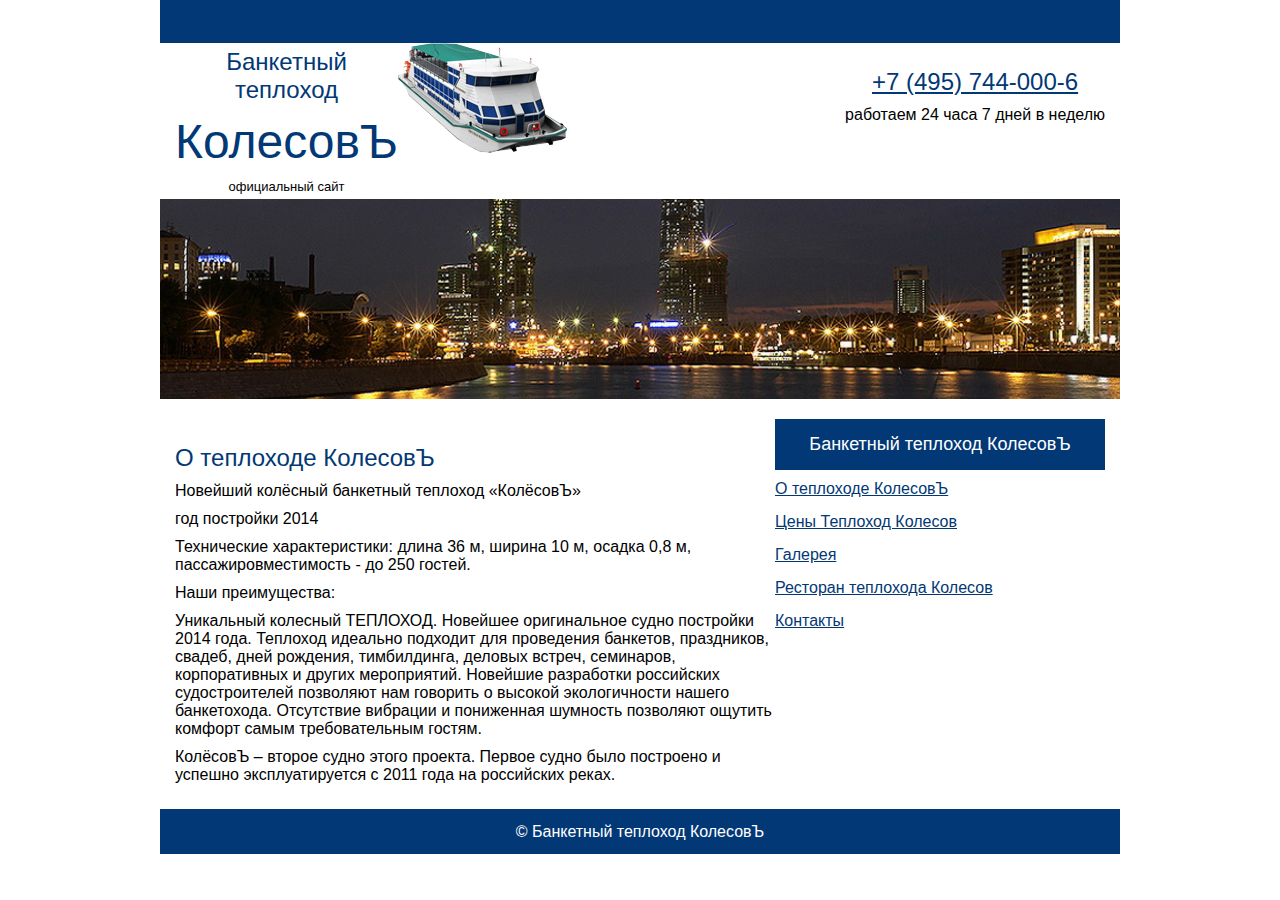
<file: Project Kolesov/index.html>
<!DOCTYPE html>
<html lang="uk">
	<head>
		<meta name="viewport" content="width=device-width, initial-scale=1.0">
		<meta charset="utf-8">
		<title>Kolesov</title>
		<link rel="stylesheet" type="text/css" href="styles/styles.css">
	</head>
	<body>
		<div class="wrapper">
			<header>
				<div class="logo_text">
				<span class="logo_text1">Банкетный теплоход</span>
				<span class="logo_text2">КолесовЪ</span>
				<span class="logo_text3">официальный сайт</span>
				</div>
				<div class="header__wrap">
				<figure>
					<img src="img/boat.png">
				</figure>
				<div class="right">
				<span class="logo_tel"><a href="#">+7 (495) 744-000-6</a></span>
				<span class="hour_24">работаем 24 часа 7 дней в неделю</span>
				</div>
				</div>
			</header>
			<div class="background"></div>
			<div class="main_aside">
			<main>
				<span class="main__text1">О теплоходе КолесовЪ</span>
				<span>Новейший колёсный банкетный теплоход «КолёсовЪ»
				</span>
				<span>год постройки 2014
				</span>
				<span>Технические характеристики:  длина 36 м, ширина 10 м, осадка 0,8 м, пассажировместимость - до 250 гостей.
				</span>
				<span>Наши преимущества:
				</span>
				<span>Уникальный колесный ТЕПЛОХОД. Новейшее оригинальное судно постройки 2014 года. Теплоход идеально подходит для проведения банкетов, праздников, свадеб, дней рождения, тимбилдинга, деловых встреч, семинаров, корпоративных и других мероприятий. Новейшие разработки российских судостроителей позволяют нам говорить о высокой экологичности нашего банкетохода. Отсутствие вибрации и пониженная шумность позволяют ощутить комфорт самым требовательным гостям.
				</span>
				<span>КолёсовЪ – второе судно этого проекта. Первое судно было построено и успешно эксплуатируется с 2011 года на российских реках.
				</span>
			</main>
			<aside>
				<div class="btn1">Банкетный теплоход КолесовЪ</div>
				
					<span><a href="#">О теплоходе КолесовЪ</a></span>
					<span><a href="#">Цены Теплоход Колесов</a></span>
					<span><a href="#">Галерея</a></span>
					<span><a href="#">Ресторан теплохода Колесов</a></span>
					<span><a href="">Контакты</a></span>
				
			</aside>
			</div>
			<footer>
				© Банкетный теплоход КолесовЪ
			</footer>
		</div>
	</body>
</html>
</file>
<file: styles/styles.css>
@import url('https://fonts.googleapis.com/css?family=Roboto:400,700&display=swap&subset=cyrillic');
*{
	font-family: 'Roboto', sans-serif;
}
img {
	display: block;
	width: 100%;
	height: auto;
}
.navMy-bar{
	background-color: #a21af0;
}
.nav-link{
	font-size: 20px;
	border: 1px solid #000;
	border-radius: 5px;
	text-align: center;
	margin: 5px 10px;
}
.header_hello{
	padding-top: 50px;
	text-align: center;
	background:linear-gradient(rgba(0,0,0,0.5), rgba(0,0,0,0.8)),
	url(../img/bg-heder.png);
	background-size: cover;
	background-position: center;
	color: white;
}
.header_hello span, h1{
	padding: 50px 0;
}
.sp_top{
	font-size: 47px;
}
h1{
	font-size: 80px;
}
h4{
	padding: 25px 0;
}
h2{
	text-align: center;
	padding: 80px 0;
}
.sp_bottom{
	font-size: 2em;
}
.contact{
	width: 150px;
	border-radius: 25px;
	cursor: pointer;
	padding: 10px;
	margin: 30px auto;
	text-align: center;
}
.bg-gradietn{
	background: rgb(162,26,240);
	background: linear-gradient(45deg,  rgba(162,26,240,1) 0%,rgba(255,0,114,1) 100%);
}
.contactAnim{
	width: 300px;
	height: auto;
	text-align: center;
	margin: 0 auto;
	display: none;
	position: relative;
	top: -88px;
	cursor: pointer;
	border-radius: 10px;
	z-index: 9999;
}
.contactAnim a{
	color: white;
	padding: 20px;
}
.my_name{
	font-size: 2em;
}
.about_me .about_me_text, .my-foto, .skill{
	padding-top: 30px;
}
.skill{
	text-align: center;
}
.progress{
	margin: 20px 0;
}
.personal-data-wrap{
	background-color: #dcdcde;
}
.sprite{
	background-image: url(../img/sprite.png);
	border-radius: 50%;
	margin: 0 auto;
}
.sprite:hover{
	transform: scale(1.2);
}
.sprite_sm{
	width: 90px;
	height: 90px;
	background-color: #374362;
}
.bg-tel{
	background-position: 8px 14px;
}
.bg-addr{
	background-position: -70px 14px;
}
.bg-email{
	background-position: -166px 14px;
}
.personal-data{
	text-align: center;
	padding: 80px 0;
}
.personal_title{
	padding-top: 20px;
}
.personal_info a{
	color: black;
}
.sprite_lg{
	width: 115px;
	height: 115px;
	background-color: #c414d9;
}
.adaptiv_bg{
	background-position: -157px 24px;
}
.link_bg{
	background-position: -259px 24px;
}
.amin_bg{
	background-position: -367px 21px;
}
.speed_bg{
	background-position: -478px 19px;
}
.connect_bg{
	background-position: -596px 19px;
}
.idea_bg{
	background-position: -712px 18px;
}
.services{
	text-align: center;
	padding-top: 50px;
}
.services_title:after{
	content: "";
	width: 200px;
	height: 2px;
	background: black;
	bottom: -13px;
	margin: 0 auto;
	display: block;
	margin: 15px auto;
}
.testimonials{
	background-image: url(../img/bg-testimonials.png);
	background-repeat: no-repeat;
	background-size: cover;
	background-position: center;
	padding: 100px 0;
}
.testimonials_sprite{
	width: 140px;
	height: 140px;
	background-position: -643px 156px;
	border: 5px solid white;
}
.testimonials_text{
	color: white;
}
.testimonials_text:before{
	content: "";
	display: block;
	width: 50px;
	height: 50px;
	background-image: url(../img/sprite.png);
	background-position: -4px -124px;
	position: absolute;
	top: -35px;
	left: -35px;
}
.testimonials_text:after{
	content: "";
	display: block;
	width: 50px;
	height: 50px;
	background-image: url(../img/sprite.png);
	background-position: -4px -122px;
	transform: rotate(180deg);
	position: absolute;
	right: 25px;
}
.row_testimonials{
	align-items: center;
	padding-bottom: 50px;
}
.sprite_name{
	font-size: 2em;
	color: white;
}
.strite_name_prof{
	color: #c714d5;
}
.portfolio_photo{
	display: flex;
	flex-direction: row;
	flex-wrap: wrap;
	justify-content: space-around;
	align-items: stretch;
	align-content: space-around;
}
.container_portfolio{
	background-color: #374362;
}
footer, .container_portfolio{
	margin-top: 80px;
}
.portfolio_list{
	margin: 0 auto;
}
.portfolio_photo a{
	border: 2px solid #c714d5;
	margin-top: 10px;
}
.portfolio_photo a:hover{
	transform: scale(1.1);
}
.experience_fluid{
	margin-top: 100px;
}
.experience_wrap{
	color: white;
}
.experience_wrap span{
	display: block;
}
.experience_wrap .row{
	padding: 30px 0;
}
.text_right{
	text-align: right;
	border-right: 10px solid white;
}
.activity{
	font-size: 25px;
}
.container_footer{
	min-height: 170px;
	background-color: #374362;
}
.modal_feedback{
	margin: 50px auto;
}
.about_me, .container_services, .container_portfolio, .experience_fluid, .container_blog{
	padding-bottom: 80px;
}
</file>
<file: battery/styles/styles.css>
*{
	padding:0;
	margin:0;  
}
img {
display: block;	
}
.battery1, .battery2, .battery3{
	width: 600px;
	height: 150px;
	border: 5px solid black;
	margin-top: 50px;
	margin-left: 50px;
	display: inline-block;
}
.battery1:before{
	content: "";
	display: block;
	width: 30%;
	height: 150px;
	background-color: red;
}
.battery1:after{
	content: "";
	width: 20px;
	height: 40px;
	background-color: black;
	display: inline-block;
	float: right;
	position: relative;
	bottom: 95px;
	left: 20px;
}
.battery2:before{
	content: "";
	display: block;
	width: 400px;
	height: 150px;
	background-color: yellow;
}
.battery2:after{
	content: "";
	width: 20px;
	height: 40px;
	background-color: black;
	display: inline-block;
	float: right;
	position: relative;
	bottom: 95px;
	left: 20px;
}
.battery3{
	background-color: green;
}
.battery3:after{
	content: "";
	width: 20px;
	height: 40px;
	background-color: black;
	display: inline-block;
	float: right;
	position: relative;
	bottom: -50px;
	left: 20px;
}
</file>
<file: burger/styles/styles.css>
*{
	padding:0;
	margin:0;
	box-sizing: border-box;  
}
img {
display: block;	
}
.uppercase{
	text-transform: uppercase;
}
.wrapper{
	padding-top: 20px;
	padding-left: 50px;
	background-color: #382d2d;
	height: 530px;
	width: 1054px;
	display: inline-block;
}
.w_wrapper{
	width: 940px;
	height: 390px;
	display: flex;
	background-color: #fff;
}
.wrapper:after{
	content: "Усе меню";
	width: 176px;
	height: 50px;
	color: #fff;
	background-color: black;
	text-transform: uppercase;
	text-align: center;
	padding-top: 24px;
	font-weight: bold;
	display: inline-block;
	position: relative;
	left: 730px;
	top: 20px;
	}
.block_left{ 
	width: 330px;
	background-image: url(../img/burger1.jpg);
	background-size: cover;
	background-position: -55px 0px;
}
.left_text{
	padding-top: 50px;	
	width: 340px;
	height: 210px;
	background-color: #000;
	position: relative;
	left: -25px;
	top: 140px;
	color: #fff;
	font-size: 30px;
	font-weight: bold;
	text-align: center;
}
.block_right{
	width: 610px;
	height: 390px;
	display: flex;
	flex-direction: column;
	
	
}
.moment{
	padding-top: 40px;
	height: 100px;
	text-align: center;
	font-size: 20px;
	
}
.price{
	min-height: 10px;
	padding-left: 50px;
	display: flex;
	flex-direction: column;
	flex-wrap: wrap;
	justify-content: flex-start;
	align-items: stretch;
	align-content: stretch;
}
.name_price{
	height: 87px;
	width: 200px;
	border-bottom: 2px solid lightgrey;
	text-align: center;
	padding-top: 30px;
}
.name_price:after{
	content: "";
	width: 8px;
	height: 8px;
	background-color: lightgrey;
	display: inline-block;
	transform: rotate(45deg);
	position: relative;
	top: 10px;
}
.color_grey{
	color: gray;
	font-weight: bold;
}
</file>
<file: edit resume/styles/styles.css>
*{
	padding:0;
	margin:5px;  
}
h1{
	text-align: center;
}
header{
	display: flex;
	flex-direction: row;
	flex-wrap: wrap;
	justify-content: space-between;
	align-items: center;
	align-content: space-between;
	/*градієнт*/
	background: rgb(230,240,163);
	background: linear-gradient(to bottom, rgb(230,240,163) 0%,rgb(210,230,56) 50%,rgb(195,216,37) 72%,rgb(219,240,67) 100%);
	filter: progid:DXImageTransform.Microsoft.gradient( startColorstr='#e6f0a3', endColorstr='#dbf043',GradientType=0 );
	/*градієнт*/ 
}
.personal_data{
	background-color:#ceef2b;
	display: flex;
	flex-direction: column;
	flex-wrap: nowrap;
	justify-content: flex-start;
	align-items: baseline;
	align-content: stretch;
}
.paragraf{
	font-weight: bold;
}
.text{
	font-weight: normal;
}
</file>
<file: google/styles/styles.css>
*{
	padding:0;
	margin:0;
	box-sizing: border-box;  
}
body{
	font-family: arial, sans-serif;
	font-size: 13px; 
}
header {
	padding-top: 20px;
	text-align: right;
}
header > a{
	margin-right: 20px;
	text-decoration: none;
	color: rgba(0,0,0,0.87);
}
header > a:hover{
	text-decoration: underline;
	opacity: 0.85;
}
.services_wrap{
	display: inline-block;
	margin-right: 20px;
}
.services{
 	display: flex;
	flex-direction: column;
	flex-wrap: nowrap;
	justify-content: space-between;
	align-items: stretch;
	align-content: stretch;
	width: 16px;
	height: 16px;
	opacity: 0.70;
	}
.row{
	display: flex;
	flex-direction: row;
	flex-wrap: nowrap; 
	justify-content: space-between;
	align-items: stretch;
	align-content: stretch;
}
.services_element{
	width: 4px;
	height: 4px;
	background-color: #000;
}
.services:hover{
	cursor: pointer; 
	opacity: 1;
}
.btn:hover{
	transform: scale(1.2) rotate(10deg);
}
.btn {
	margin-right: 20px;
	display: inline-block;
	width: 70px;
	height: 30px;
	background-color: #4386f8;
	border-radius: 5px;
}
.btn > a {
	display: block;
	width: 100%;
	height: 100%;
	text-decoration: none;
	text-align: center;
	line-height: 31px;
	color: #fff;
}
.logo > img{
	display: block;
	width: 315px;
	margin: 0 auto;
}
.logo{
	margin-top: 150px;
}
/*main form*/
form {
	padding-top: 30px;
}
.block_centr{
	display: flex;
	justify-content: space-around;
	width: 275px;
}
.search {
	display: block;
	margin: 0 auto;
	width: 485px;
	height: 47px;
	border-radius: 20px;
}
.form_btn{
	display: inline-block;
	width: 130px;
	height: 35px;
	margin-top: 30px;
	margin-right: 10px;
	background-color: #f3f3f3;
	color: rgba(0,0,0,0.78);
	border: none;
	border-radius: 5px;
}
.form_btn:hover{
	cursor:pointer;
	color: rgba(0,0,0,1);
	border: 1px solid #D5D5D5;
}

footer{
	width: 100%;
	height: 85px;
	position: absolute;
	bottom: 0px;

	background-color: #F2F2F2;
}
.footer_element{
	height: 50%;
	display: flex;
	flex-direction: row;
	flex-wrap: nowrap;
	justify-content: space-between;
	align-items: stretch;
	align-content: stretch;
	border-top:1px solid #D5D5D5;
	padding: 0px 30px;
	line-height: 43px;
}
.footer_element_left,.footer_element_right{
	width: 50%;
	display: inline-block;
}
.footer_element_right{
	text-align: right;
}
.footer_links{
	display: inline-block;
	margin-right: 20px;
	text-decoration: none;
	color:rgba(0,0,0,0.87);
}
.footer_links:hover{
	text-decoration: underline;
	opacity: 0.85;
}
.last-link{
	margin-right: 0px; 
}
</file>
<file: Lesson 07051/styles/styles.css>
*{
	padding:0;
	margin:0;  
}
img {
display: block;	
}
.main_block{
	padding:10px;
	border: 2px solid black;
}
.left_block{
	width: 300px;
	height: 300px;
	border-right: 3px solid #000;
	float: left;
}
.avatar{
	margin-top: 20px;
	width: 200px;
	height: 150px;
	background: url(cat.jpg);
	border-radius: 50%;
	margin-left: auto;
	margin-right: auto;
}
.text_avatar{
	text-align: center;
	margin-top: 20px;
}
.coment{
	width: 500px;
	height: 300px;
	display: inline-block;
	text-align: center;
}
.data{
	text-align: right;
}
.coment_text p{
	font-size: 14px;
	line-height: 150%;
	margin: 20px 0;
}
.rate{
	float: right;
}
li{
	display: inline-block;
	padding: 2px;
}
li:hover{
	transform: scale(1.2);
	color: red;
}
.star{
	width: 10px;
	height: 10px;
}
.rate ul li{
	list-style-type: none;
}
</file>
<file: Project Futbolki/styles/styles.css>
@import url(reset.css);
:root {
--main-color:#0087e4;
}
*{
	padding:0;
	margin:0;
	box-sizing: border-box;
	font-family: 'Arial', sans-serif;
}
img{
	display: block;
}
header{
	border-top: 6px solid #f8e27b;
}
header:before{
	content: "";
	display: inline-block;
	width: 10px;
	height: 10px;
	transform: rotate(45deg);
	background-color: #f8e27b;
	position: relative;
	top: -9px;
	left: 50%;
}
a{
	color: var(--main-color);
}
.text{
	color: #848181;
}
.container{
	max-width: 960px;
	margin: 0 auto;
	padding: 10px
}
.row{
	text-align: center;
	margin: 0 -5px;
}
.btn{
	display: inline-block;
	background-color: #fae851;
	width: 115px;
	height: 30px;
	border-radius: 15px;
	line-height: 30px;
	padding-left: 10px;
	text-decoration: none;
	color: #433939; 
}
.sprite{	
	background-image: url(../img/sprite.png);
}
.btn1{
	background-position: -29px -59px;
}
.btn2{
	background-position: -29px -24px;
}
.social_networks{
	text-align: center;
	padding-top: 15px;
}
.social_icon{
	height: 32px;
	width: 32px;
	display: inline-block;
	border: 1px solid #1d9feb;
	border-radius: 50%;
}
.bg1{
	background-position: -30px -98px;
}
.bg2{
	background-position: -67px -98px; 
}
.bg3{
	background-position: -105px -98px;
}
.row_top{
	border-bottom: 1px solid #b2def8;
}
.contakts{
	display: flex;
	justify-content: space-around;
	padding: 15px 0;
}
.contakts a{
	padding-left: 20px;
}
.skype{
	background-position: -160px -28px;
}
.icq{
	background-position: -160px -62px;
}
.mail{
	background-position: -160px -93px;
}
.midle_row{
	padding: 15px 0;
}
.number_phone{
	font-size: 16px;
}
.dashed{
	text-decoration: underline dashed;
	display: inline-block;
}
.number_phone{
	text-decoration: none;
	color: #676767;
}
.midle_left p{
	padding-top: 15px;
}
.first_title{
	padding-top: 15px;
}
.first_title p{
	font-size: 36px;
	color: var(--main-color);
}
.colortext{
	color: #f4cf23;
}
.midle_left{
	padding: 15px 0;
}
.first_title p:after{
	content: "";
	display: block;
	width: 55px;
	height: 3px;
	background-color: #000;
	margin: 0 auto;
}
.midle_right a{
	padding-left: 30px;
	font-size: 12px;
}
.basket{
	background-position: -28px -153px;
}
.heart{
	background-position: -24px -193px;
}
.span1 a{
	padding: 10px;
	text-decoration: none;
	color: #676767;
	font-style: italic;
}
ul li{
	display: inline-block;
}
.span2 li{
	padding-top: 5px;
}
.span2 a{
	padding: 10px;
	text-decoration: none;
	color: #676767;
	text-transform: uppercase;
}
.span2{
	padding-top: 15px;
	font-size: 14px;
	font-weight: bold;
}
main{
	border-top: 1px solid #fbeca7;
	text-align: center;
}
.bg_vushuvanka{
	height: 139px;
	background-image: url(../img/Vushuvanka.png);
	background-repeat: no-repeat;
	opacity: 0.2;
	position: relative;
	top: 112px;
	margin-top: -112px;
	z-index: -1;
}
.bg_vushuvanka_rotate{
	transform: rotate(180deg);
	height: 139px;
	background-image: url(../img/Vushuvanka.png);
	background-repeat: no-repeat;
	opacity: 0.2;
	transform: rotate(180deg);
}
.slide{
	background-color: #fff;
	border: 2px solid #f4cf23;
}
.slide_title{
	font-size: 32px;
	font-weight: bold;
	color: var(--main-color);
}
.slide_text{
	font-size: 12px;
	padding: 15px 0;
}
.slide_img img{
	display: none;
}
.slide_price{
	font-size: 22px;
	font-weight: bold;
	padding-left: 20px;
	background-position: -33px -223px;
	background-repeat: no-repeat;
}
.slide_action a{
	font-size: 14px;
	font-style: italic;
	font-weight: bold;
}
.slide_action{
	padding: 10px 0;
}
.action_percent{
	display: inline-block;
	width: 50px;
	height: 50px;
	border-radius: 50%;
	color: var(--main-color);
	background-color: #f4e23b;
	line-height: 50px;
	font-size: 14px;
	font-weight: bold;
}
.hot_offer{
	background-color: #fff;
}
.hot_offer{
	width: 235px;
	height: 100px;
	border: 2px solid var(--main-color);
	margin: 10px auto;
	display: flex;
}
.hot_offer_span{
	display: flex;
	flex-direction: column;
	text-align: left;
	padding: 10px 0 10px 10px;
	font-size: 14px;
}
.hot_offer_price{
	padding-left: 20px;
	background-position: -36px -217px;
	padding-top: 15px;
	font-weight: bold;
}
.hot_offer_text{
	padding: 5px 0;
}
.reklama{
	padding-top: 15px;
	font-weight: bold;
	font-size: 22px;
	display: block;
	color: var(--main-color);
}
.services{
	padding-top: 20px;
}
.services_icon{
	margin: 0 auto;
	width: 64px;
	height: 64px;
	background-color: var(--main-color);
	border-radius: 50%;
}
.imige_bg{
	background-position: -139px -124px;
}
.consultant_bg{
	background-position: -140px -170px;
}
.delivery_bg{
	background-position: -127px -231px;
}
.services_name{
	font-style: italic;
}
.services_title{
	font-size: 14px;
	font-weight: bold;
}
.services_item div{
	padding-top: 15px;
}
.services_link{
	display: block;
	padding-top: 15px;
}
.second_title_text{
	font-size: 22px;
	font-weight: bold;
	color: var(--main-color);
	padding: 10px 0;
}
.second_title_text:after{
	content: "";
	display: block;
	width: 55px;
	height: 2px;
	background-color: #000;
	margin: 20px auto;
}
.second_title a{
	display: block;
	padding-top: 15px;
}
.second_title{
	padding-top: 15px;
}
.fb_slider_offer{
	width: 230px;
	font-size: 14px;
	margin: 0 auto;
}
.fb_slider_offer_item{
	color: var(--main-color);
	text-decoration: none;
}
.fb_slider_basket{
	width: 100px;
	height: 30px;
	border-radius: 15px;
	background-color: #fae851;
	line-height: 30px;
	background-position: -24px -145px;
	padding-left: 20px;
	margin: 0 auto;
}
.fb_slider_offer span{
	display: block;
}
.fb_slider_offer_price{
	padding: 10px 0;
}
.fb_slider img{
	max-width: 100%;
	height: auto;
	margin: 0 auto;
}
.action{
	position: relative;
}
.position{
	position: absolute;
	right: 8px;
}
.one_klik{
	display: block;
	text-decoration: underline;
	font-style: italic;
	padding: 10px 0;
}
.third_title a{
	font-size: 22px;
	font-style: italic;
	padding: 15px 0;
}
.third_title span{
	display: block;
	font-size: 45px;
	font-weight: bold;
	color: var(--main-color);
}
.action_text{
	font-size: 40px;
	font-weight: bold;
	padding-top: 20px;
	color: var(--main-color);
}
.percent{
	font-size: 103.16px;
	font-weight: bold;
	color: #f4e23b;
}
.row_action img{
margin: 0 auto;
}
.news_coments_title span{
	font-size: 18px;
	font-weight: bold;
	color: var(--main-color); 
}
.news_coments_title a{
	font-style: italic;
	font-size: 12px;
}
.news_coments_title{
	display: flex;
	justify-content: space-between;
	padding: 20px;
}
.news_coments_text{
	font-size: 12px;
	display: flex;
	flex-direction: column;
}
.news_coments_text span{
	padding: 10px 0;
}
.news_text_color{
	font-size: 14px;
	font-weight: bold;
	color: var(--main-color);
}
.coments img{
	margin: 0 auto;
}
.coments_name{
	font-weight: bold;
	font-size: 14px;
}
.news_coments_text img{
	width: 75px;
	height: 75px;
	margin: 0 auto;
}
.numbers_phone{
	font-size: 20px;
}
.bottom_menu span, .bottom_menu a{
	display: block;
	padding-top: 10px;
}
.goods, .contakts_bottom_menu{
	padding: 20px 0;
}
footer{
	height: 48px;
	background-color: var(--main-color);
	text-align: center;
	color: #fff;
	line-height: 48px;
}
footer a{
	color: #fff;
}
@media screen and (min-width: 960px){
	.col-3-4{
		width: calc(100% / 12 * 9 - 30px);
	}
	.col-1-4{
		width: calc(100% / 12 * 3 - 30px);
	}
	.col-1-6{
		width: calc(100% / 12 * 2 - 30px);
	}
	.col-1-2{
		width: calc(100% / 12 * 6 - 30px);
	}
	.col-1-3{
		width: calc(100% / 12 * 4 - 30px);
	}
	.row{
		display: flex;
	}
	.row_top{
		display: flex;
		justify-content: space-between;
		padding-bottom: 20px;
	}
	.social_networks{
		padding-top: 0;
	}
	.contakts{
		padding-right: 10px;
	}
	.midle_row{
		display: flex;
		justify-content: space-between;
	}
	.midle_left{
		order: -1;
		text-align: left;
	}
	.midle_right{
		order: 1;
		display: flex;
		flex-direction: column;
		flex-wrap: nowrap;
		justify-content: space-around;
		align-items: flex-end;
		align-content: stretch;
	}
	.bottom_row{
		flex-direction: column;
	}
	.main_row{
		height: 310px;
	}
	.slide_img img{
		display: inline-block;
	}
	.slide{
		margin-right: 10px;
		display: flex;
		position: relative;
	}
	.arow{
		position: absolute;
		width: 37px;
		height: 37px;
		border-radius: 50%;
		background-color: #fae851;
		background-image: url(../img/arow.png);
		background-repeat: no-repeat;
		background-size: auto;
		background-position: 13px 8px;
	}
	.position_arow_left{
		top: 135px;
		left: 8px;
		transform: rotate(180deg);
	}
	.position_arow_right{
		top: 135px;
		right: 8px;
	} 
	.slide_wrap{
		display: flex;
		flex-direction: column;
		flex-wrap: nowrap;
		justify-content: space-around;
		align-items: flex-start;
		align-content: stretch;
		text-align: left;
		padding-left: 70px;
	}
	.action_percent{
		text-align: center;
	}
	.hot_offer_wrap{
		display: flex;
		flex-direction: column;
		justify-content: space-between;
	}
	.hot_offer{
		margin: 0 0;
	}
	.slide_title{
		padding-top: 40px;
	}
	.fb_slider{
		padding: 20px 0;
		position: relative;
	}
	.fb_slider_offer:hover{
		border: 2px solid var(--main-color);
	}
	.third_title{
		padding: 20px 0;
	}
	.third_title span{
		padding: 50px 0;
	}
	.row_action{
		margin: 0 34px;
		align-items: center;
	}
	.action_text{
		text-align: left;
	}
	.news_coments_title{
		border-bottom: 1px solid #b2def8;
	}
	.news{
		padding-right: 30px;
	}
	.news_coments_text{
		text-align: left;
	}
	.coments_wrap{
		display: flex;
		align-items: center;
	}
	.coments_wrap img{
		width: 73px;
		height: 73px;
	}
	.coments_wrap .news_coments_text{
		padding-left: 15px;
	}
	.bottom_menu{
		justify-content: space-between;
		align-items: center;
		text-align: left;
	}
}
</file>
<file: Project Kolesov/styles/styles.css>
:root {
--main-color:#023875;
}
/*@import url(reset.css);*/
*{
	padding:0;
	margin:0;
	font-family: 'Arial', sans-serif;  
}
.wrapper:before{
	content: "";
	display: block;
	height: 43px;
	background-color: var(--main-color);
}
header{
	text-align: center;
	color: var(--main-color);
	padding-bottom: 20px;
}
main{
	padding: 20px 0;
}
span{
	display: block;
	padding: 5px 0;
}
header, .main_aside{
	padding:0 15px;
}
.logo_text{
	width: 270px;
	margin-right: auto;
	margin-left: auto;
}
.logo_text1, .main__text1, .logo_tel{
	font-size: 24px;
}
.logo_text2{
	font-size: 48px;
}
.logo_text3{
	font-size: 13px;
}
.hour_24, .logo_text3{
	color: #000;
}
.background{
	display: none;	
	height: 200px;
	background-image: url(../img/town.png);
	background-size: cover;
	background-repeat: no-repeat;
}
.main__text1{
	color: var(--main-color);
}
.main_aside{
	display: flex;
	flex-direction: column;
}
aside{
	text-align: center;
	order: -1;
}
aside span{
	padding-top: 10px;
}
.btn1{
	width: 300px;
	background-color: var(--main-color);
	padding: 15px;
	color: #fff;
	font-size: 18px;
	margin-left: auto;
	margin-right: auto;
}
li{
	list-style: none;
	padding-top: 10px;
}
a{
	color: var(--main-color);
}
footer{
	height: 45px;
	background-color: var(--main-color);
	color: #fff;
	text-align: center;
	line-height: 45px;
}
@media screen and (min-width: 960px){
	body{
		background-image: url(../img/bodyBG.png);
		background-size: contain;
	}
	.wrapper{
		width: 960px;
		margin-right: auto;
		margin-left: auto;
	}
	.background{
		display: block;
	}
	header{
		display: flex;
	}
	header span{
		display: block;
	}
	.header__wrap{
		display: flex;
		justify-content: space-between;
		width: 100%;
	}
	.right{
		display: flex;
		flex-direction: column;
		padding-top: 20px;
	}
	.main_aside{
		flex-direction: row;
		padding-top: 20px;
	}
	aside{
		text-align: left;
		order: 0;
	}
	.btn1{
		text-align: center;
	}
}
</file>
